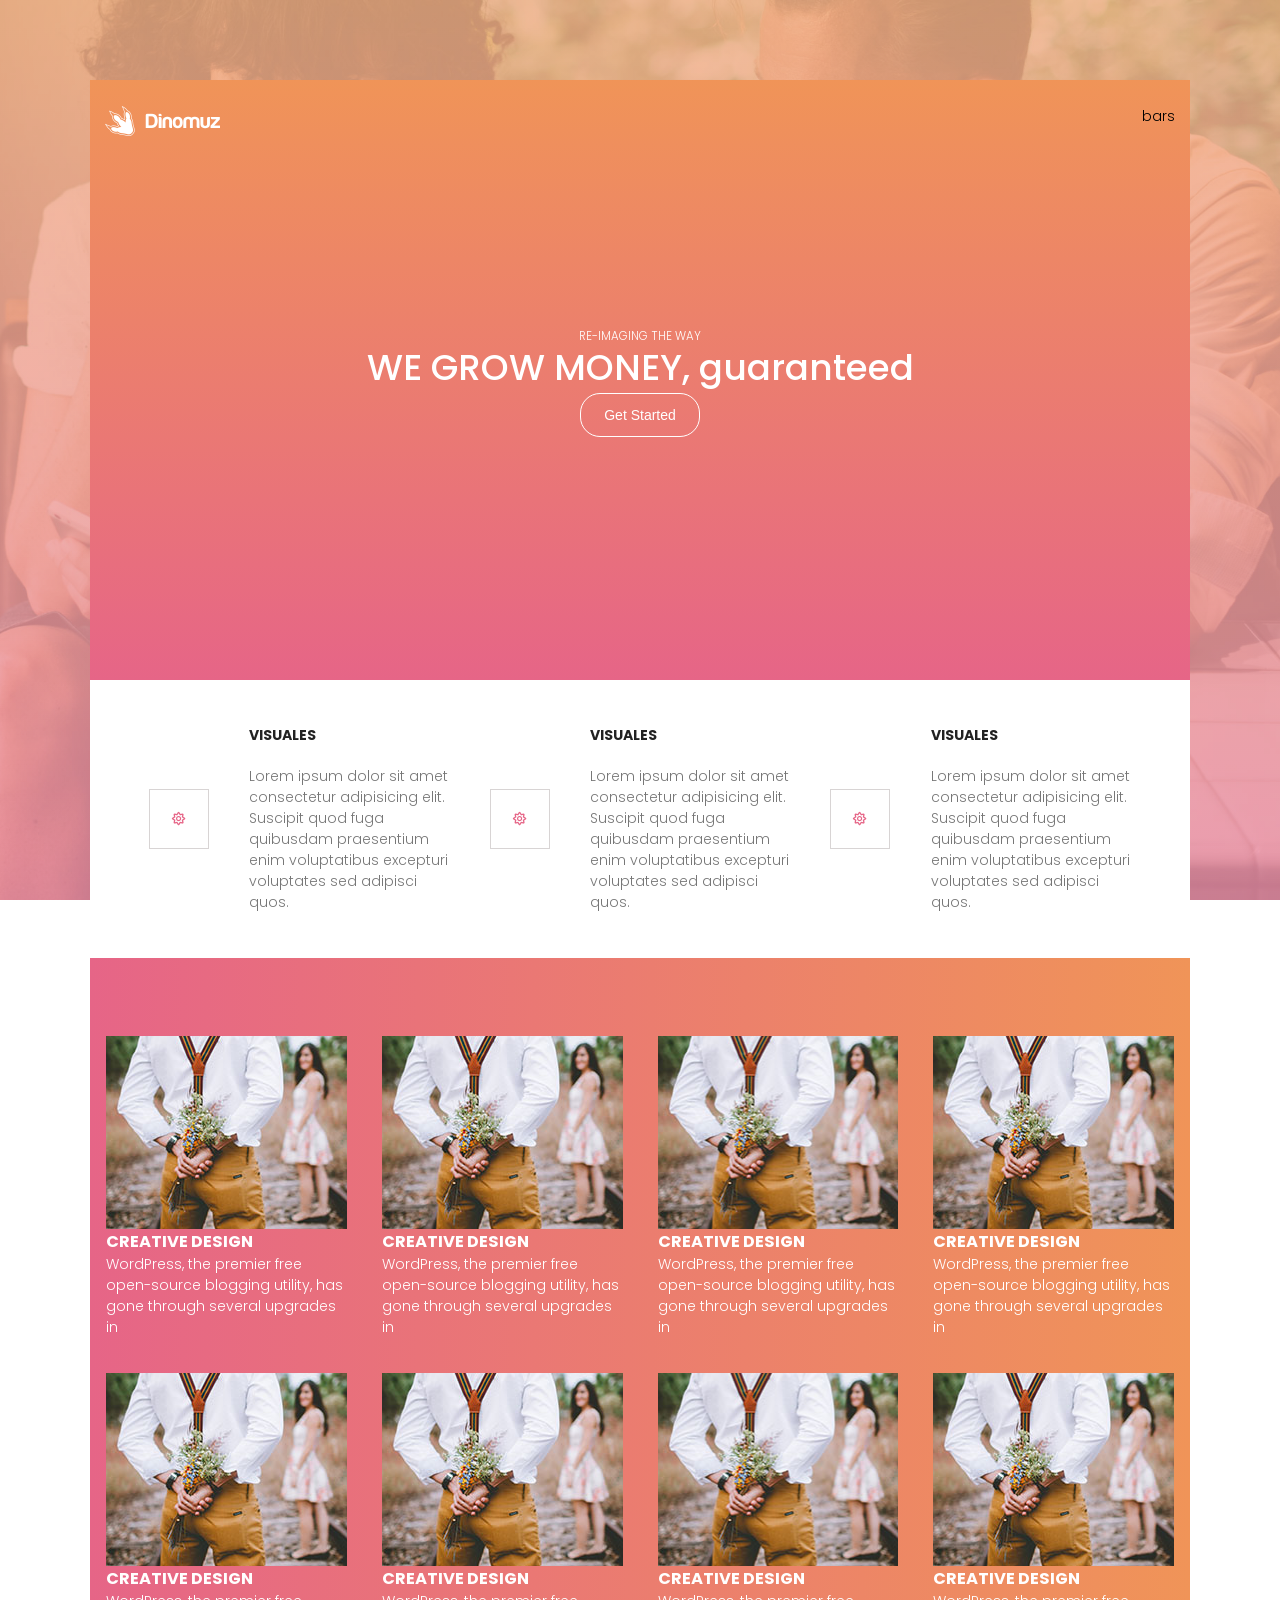
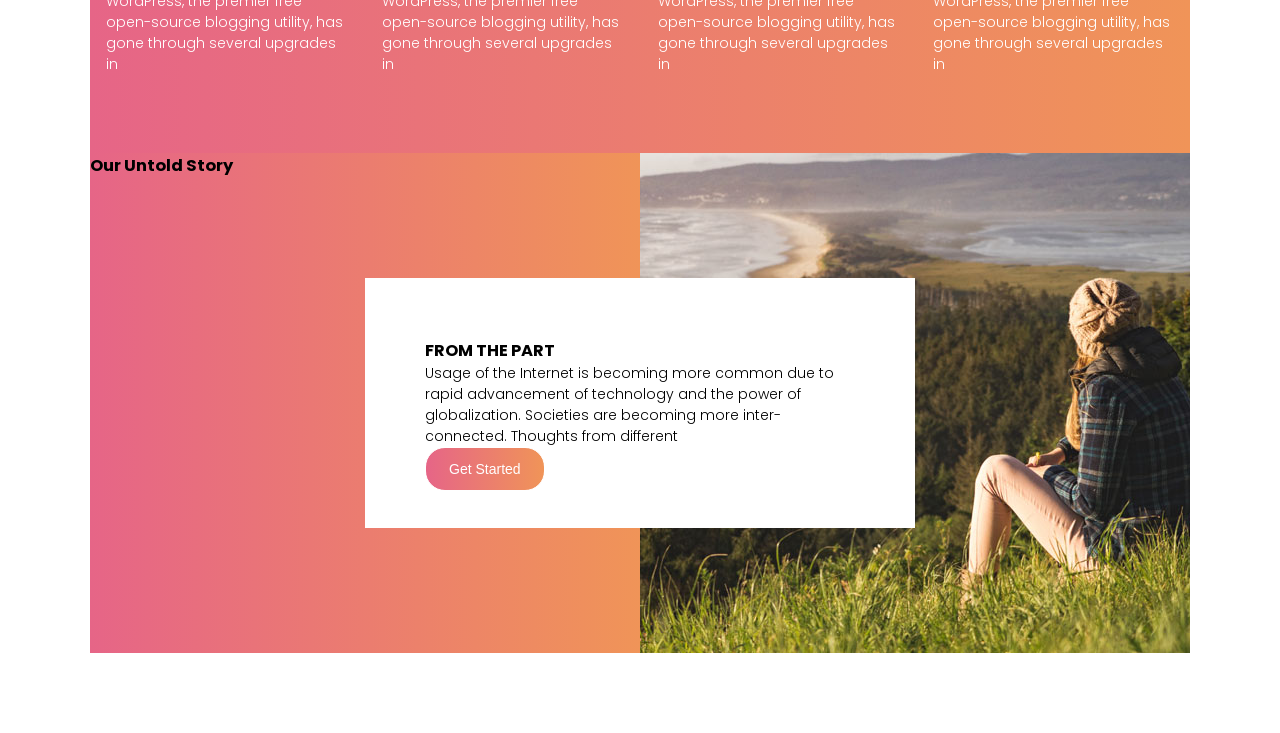
<file: antesDePrimerParcial/codigoJournalJS/index.html>
<!DOCTYPE html>
<html lang="en">

<head>
    <meta charset="UTF-8">
    <meta name="viewport" content="width=device-width, initial-scale=1.0">
    <meta http-equiv="X-UA-Compatible" content="ie=edge">
    <link rel="stylesheet" href="styel.css" type="text/css">
    <script src="script.js"></script>
    <link href="https://fonts.googleapis.com/css?family=Poppins:300,400,500" rel="stylesheet">
    <link rel="stylesheet" href="https://use.fontawesome.com/releases/v5.3.1/css/all.css" integrity="sha384-mzrmE5qonljUremFsqc01SB46JvROS7bZs3IO2EmfFsd15uHvIt+Y8vEf7N7fWAU"
        crossorigin="anonymous">
    <title>Document</title>
</head>

<body>
    <div class="wrapper">
        <header>
            <div class="container height100">
                <div class="row justify-content-bw header-top">
                    <img src="img/logo.png" alt="#">

                    <span>bars</span>
                </div>
                <div class="text-center white column justify-center height100 header-content">
                    <h5 class="weigth-100">RE-IMAGING THE WAY</h5>
                    <h2>WE GROW MONEY, guaranteed</h2>
                    <div>
                        <button class="button">Get Started</button>
                    </div>
                </div>
            </div>
        </header>
        <main>
            <section class="section-1">
                <div class="container">
                    <div class="grid rows-3">
                        <div class="grid rows1-2">
                            <div class="icon text-center column justify-center"><i class="far fa-sun"></i></div>
                            <div>
                                <h4>VISUALES</h4>

                                <p>Lorem ipsum dolor sit amet consectetur adipisicing elit. Suscipit quod fuga
                                    quibusdam
                                    praesentium enim voluptatibus excepturi voluptates sed adipisci quos.</p>
                            </div>

                        </div>

                        <div class="grid rows1-2">
                            <div class="icon text-center column justify-center"><i class="far fa-sun"></i></div>
                            <div>
                                <h4>VISUALES</h4>

                                <p>Lorem ipsum dolor sit amet consectetur adipisicing elit. Suscipit quod fuga
                                    quibusdam
                                    praesentium enim voluptatibus excepturi voluptates sed adipisci quos.</p>
                            </div>

                        </div>

                        <div class="grid rows1-2">
                            <div class="icon text-center column justify-center"><i class="far fa-sun"></i></div>
                            <div>
                                <h4>VISUALES</h4>

                                <p>Lorem ipsum dolor sit amet consectetur adipisicing elit. Suscipit quod fuga
                                    quibusdam
                                    praesentium enim voluptatibus excepturi voluptates sed adipisci quos.</p>
                            </div>

                        </div>
                    </div>
                </div>
            </section>

            <section class="section-2 gradient-bg">
                <div class="container">
                    <div class="grid rows-4 colums-2 grid-gap">
                        <div class="column justify-center">
                            <div>
                                <div class="img flex1 ">
                                    <div class="column justify-center smooth-transition">
                                        <button class="button gradient-bg">Get Started</button>
                                    </div>
                                </div>
                            </div>

                            <div class="white">
                                <h3>CREATIVE DESIGN</h3>
                                <p>WordPress, the premier free open-source blogging utility, has gone through several
                                    upgrades in</p>
                            </div>
                        </div>

                        <div class="column justify-center">
                            <div>
                                <div class="img flex1">
                                    <div class="column justify-center">
                                        <button class="button gradient-bg">Get Started</button>
                                    </div>
                                </div>
                            </div>

                            <div class="white">
                                <h3>CREATIVE DESIGN</h3>
                                <p>WordPress, the premier free open-source blogging utility, has gone through several
                                    upgrades in</p>
                            </div>
                        </div>

                        <div class="column justify-center">
                            <div>
                                <div class="img flex1">
                                    <div class="column justify-center">
                                        <button class="button gradient-bg">Get Started</button>
                                    </div>
                                </div>
                            </div>

                            <div class="white">
                                <h3>CREATIVE DESIGN</h3>
                                <p>WordPress, the premier free open-source blogging utility, has gone through several
                                    upgrades in</p>
                            </div>
                        </div>

                        <div class="column justify-center">
                            <div>
                                <div class="img flex1">
                                    <div class="column justify-center">
                                        <button class="button gradient-bg">Get Started</button>
                                    </div>
                                </div>
                            </div>

                            <div class="white">
                                <h3>CREATIVE DESIGN</h3>
                                <p>WordPress, the premier free open-source blogging utility, has gone through several
                                    upgrades in</p>
                            </div>
                        </div>

                        <div class="column justify-center">
                            <div>
                                <div class="img flex1">
                                    <div class="column justify-center">
                                        <button class="button gradient-bg">Get Started</button>
                                    </div>
                                </div>
                            </div>

                            <div class="white">
                                <h3>CREATIVE DESIGN</h3>
                                <p>WordPress, the premier free open-source blogging utility, has gone through several
                                    upgrades in</p>
                            </div>
                        </div>

                        <div class="column justify-center">
                            <div>
                                <div class="img flex1">
                                    <div class="column justify-center">
                                        <button class="button gradient-bg">Get Started</button>
                                    </div>
                                </div>
                            </div>

                            <div class="white">
                                <h3>CREATIVE DESIGN</h3>
                                <p>WordPress, the premier free open-source blogging utility, has gone through several
                                    upgrades in</p>
                            </div>
                        </div>

                        <div class="column justify-center">
                            <div>
                                <div class="img flex1">
                                    <div class="column justify-center">
                                        <button class="button gradient-bg">Get Started</button>
                                    </div>
                                </div>
                            </div>

                            <div class="white">
                                <h3>CREATIVE DESIGN</h3>
                                <p>WordPress, the premier free open-source blogging utility, has gone through several
                                    upgrades in</p>
                            </div>
                        </div>

                        <div class="column justify-center">
                            <div>
                                <div class="img flex1">
                                    <div class="column justify-center">
                                        <button class="button gradient-bg">Get Started</button>
                                    </div>
                                </div>
                            </div>

                            <div class="white">
                                <h3>CREATIVE DESIGN</h3>
                                <p>WordPress, the premier free open-source blogging utility, has gone through several
                                    upgrades in</p>
                            </div>
                        </div>
                    </div>
                </div>
            </section>

            <section class="section-3">
                <div class="width100 height100">
                    <div class="row width100 height100">
                        <div class="flex50 gradient-bg">
                            <h3>Our Untold Story</h3>
                        </div>

                        <div id="story-bg" class="flex50">

                        </div>

                        <div class="p-absolute bg-white column justify-content-bw">
                            <div>
                                <h3>FROM THE PART</h3>

                                <p>Usage of the Internet is becoming more common due to rapid advancement of technology
                                    and the power of globalization. Societies are becoming more inter-connected.
                                    Thoughts from different</p>

                                <button class="button gradient-bg">Get Started</button>
                            </div>
                        </div>
                    </div>
                </div>
            </section>
        </main>
    </div>
</body>

</html>
</file>
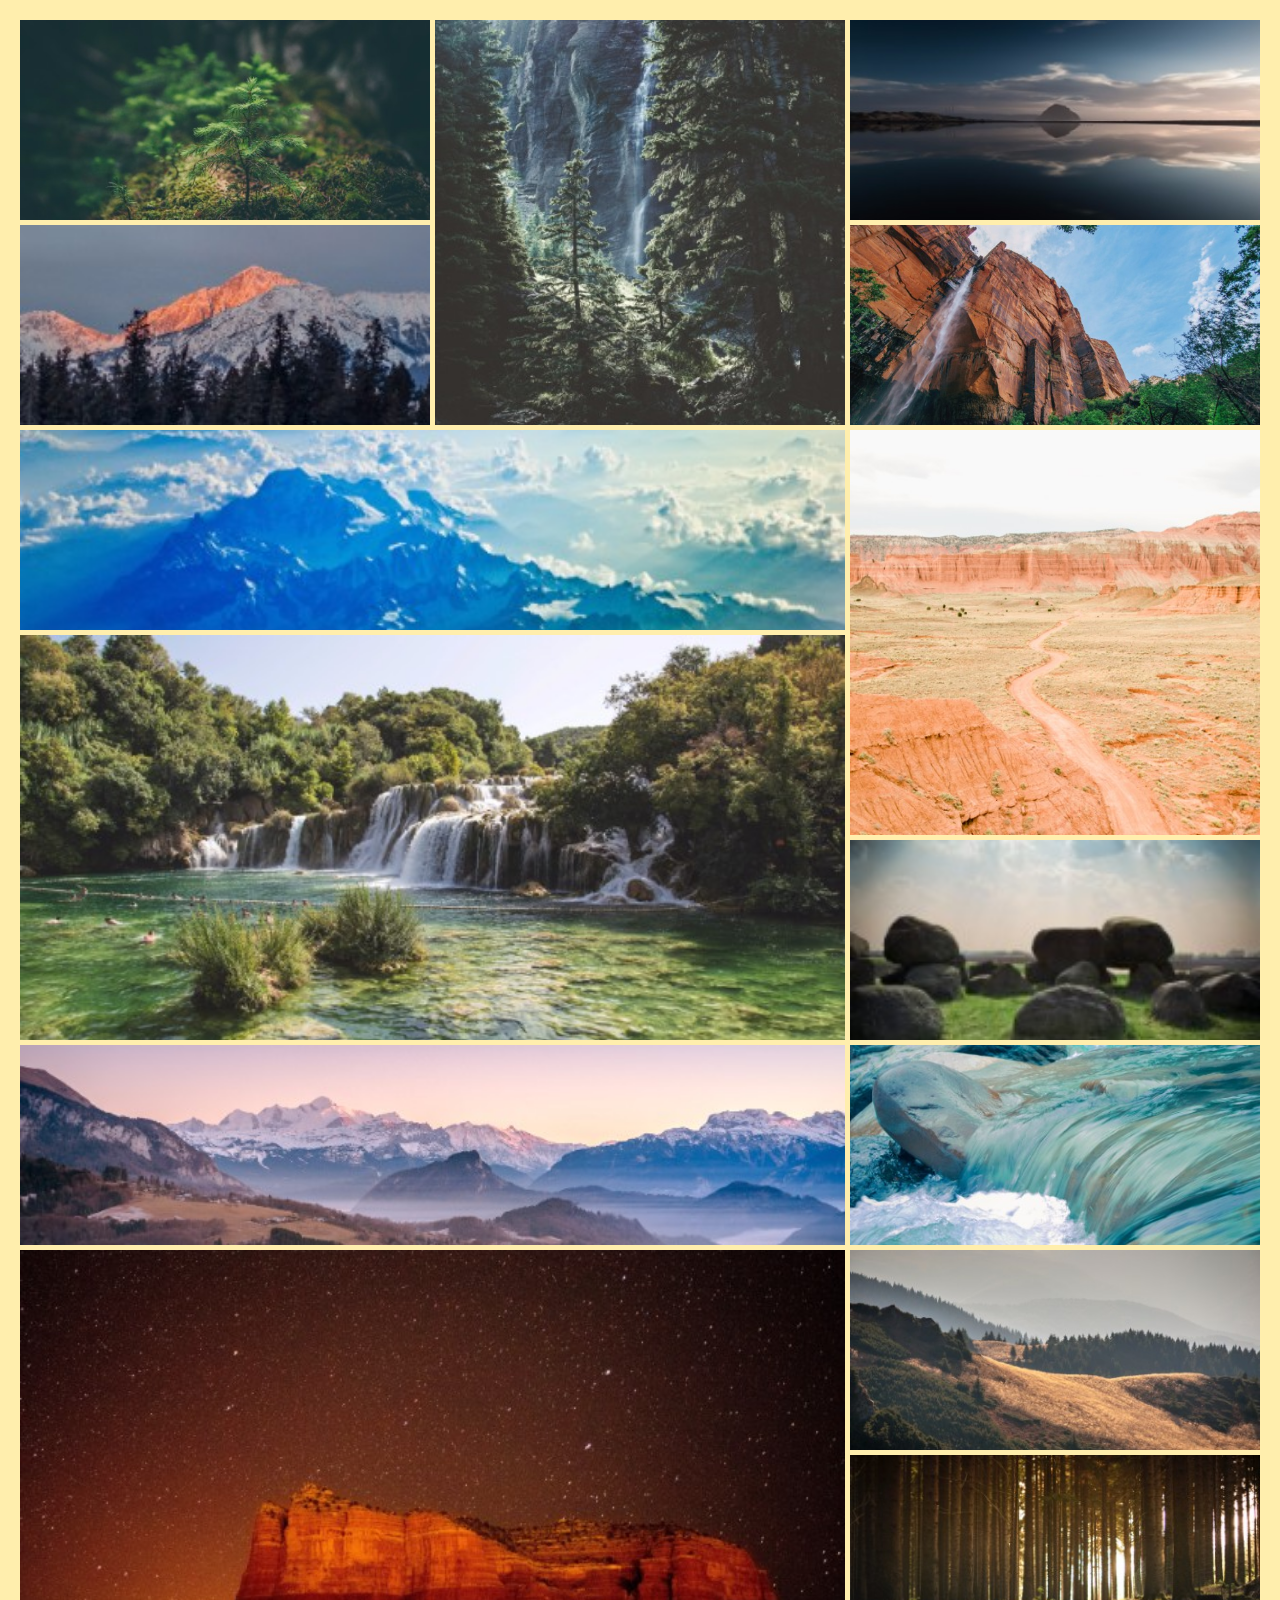
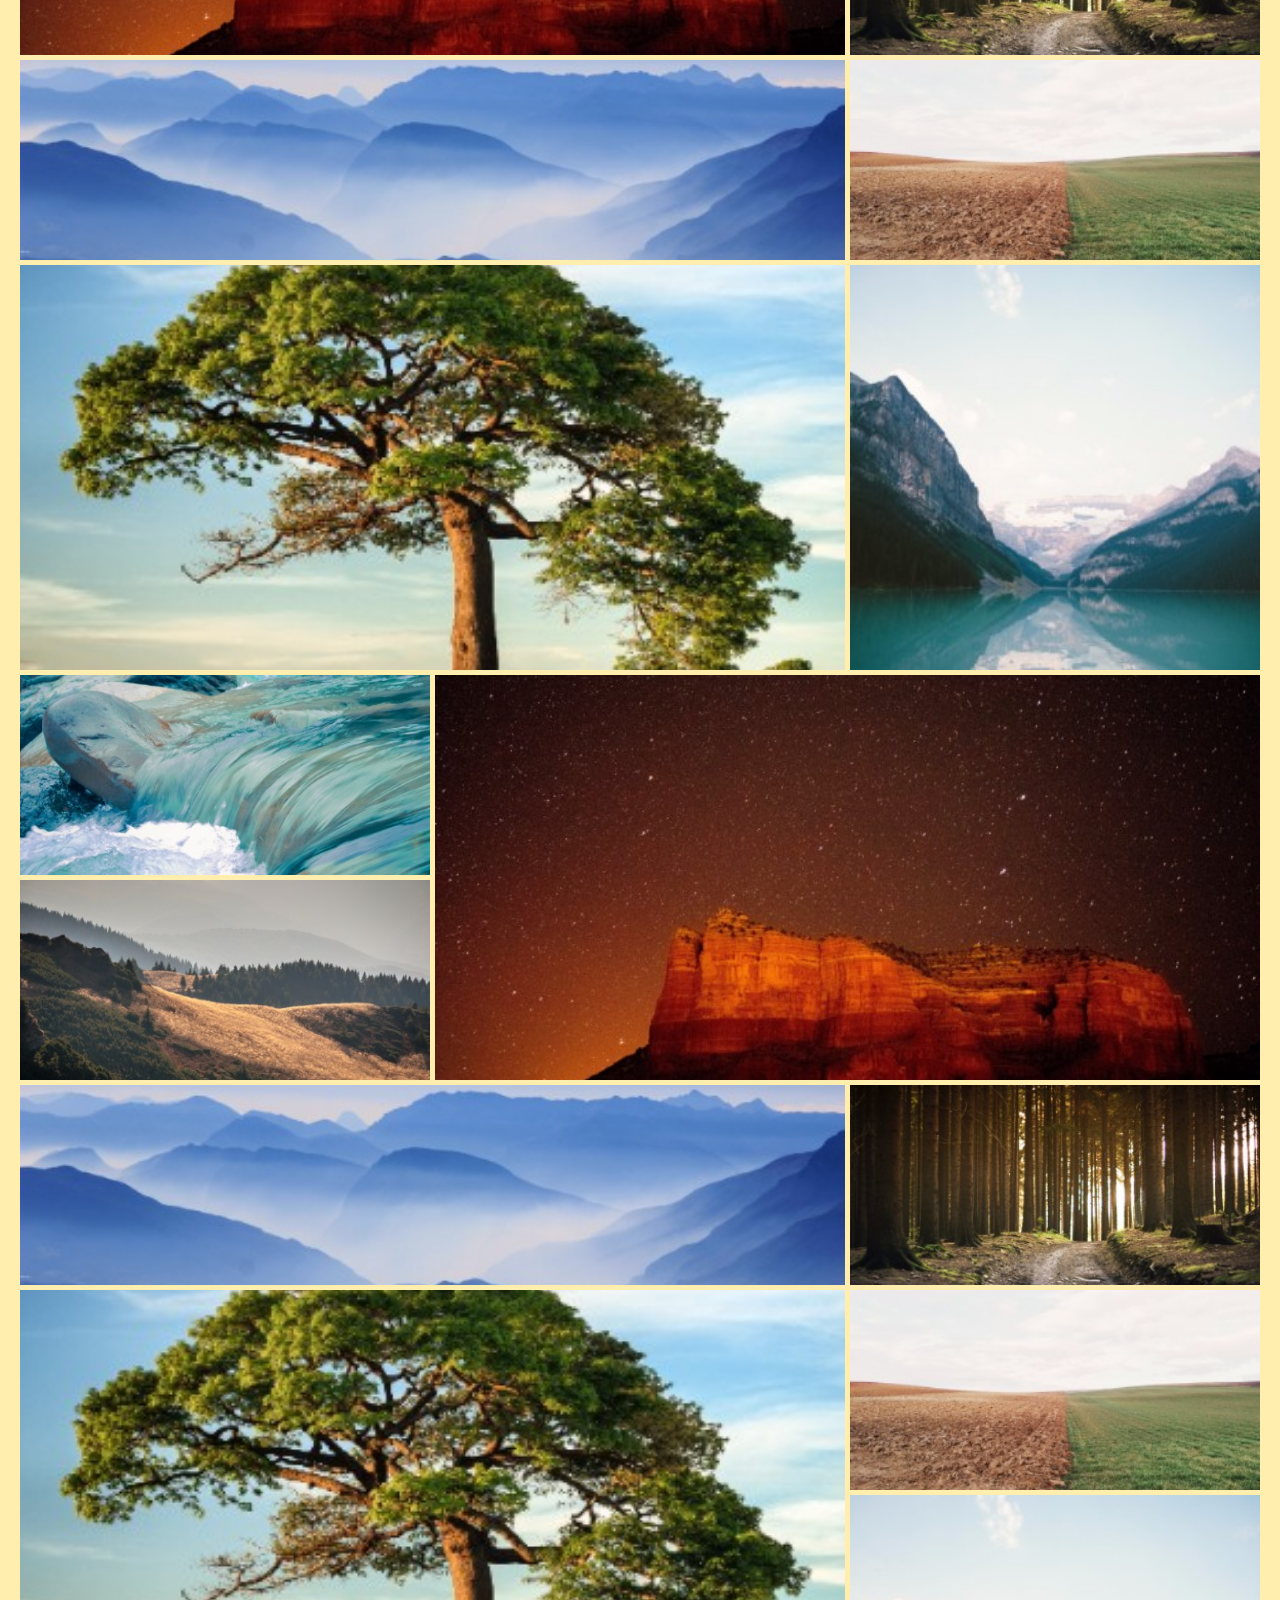
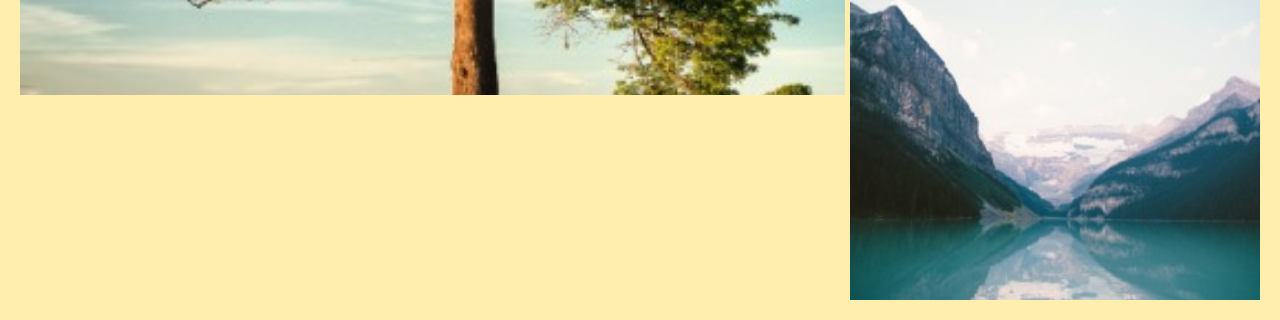
<file: antesDePrimerParcial/example 13/index.html>
<html>
    <head><link rel="stylesheet" href="normalize.css">
        <link rel="stylesheet" href="index.css">
        <link rel="stylesheet" href="basic.css">
    </head>
    <body>
        <div class="container">
            <div><img src="img/normal1.jpg"/></div>
            <div class="vertical"><img src="img/vertical1.jpg"/></div>
            <div class="horizontal"><img src="img/horizontal1.jpg"/></div>
            <div><img src="img/normal2.jpg"/></div>
            <div><img src="img/normal3.jpg"/></div>
            <div class="big"><img src="img/big1.jpg"/></div>
            <div><img src="img/normal4.jpg"/></div>
            <div class="vertical"><img src="img/vertical2.jpg"/></div>
            <div><img src="img/normal5.jpg"/></div>
            <div class="horizontal"><img src="img/horizontal2.jpg"/></div>
            <div><img src="img/normal6.jpg"/></div>
            <div class="big"><img src="img/big2.jpg"/></div>
            <div><img src="img/normal7.jpg"/></div>
            <div class="horizontal"><img src="img/horizontal3.jpg"/></div>
            <div><img src="img/normal8.jpg"/></div>
            <div class="big"><img src="img/big3.jpg"/></div>
            <div><img src="img/normal9.jpg"/></div>
            <div class="vertical"><img src="img/vertical3.jpg"/></div>


            <div><img src="img/normal6.jpg"/></div>
            <div class="big"><img src="img/big2.jpg"/></div>
            <div><img src="img/normal7.jpg"/></div>
            <div class="horizontal"><img src="img/horizontal3.jpg"/></div>
            <div><img src="img/normal8.jpg"/></div>
            <div class="big"><img src="img/big3.jpg"/></div>
            <div><img src="img/normal9.jpg"/></div>
            <div class="vertical"><img src="img/vertical3.jpg"/></div>
        </div>
    </body>
</html>
</file>
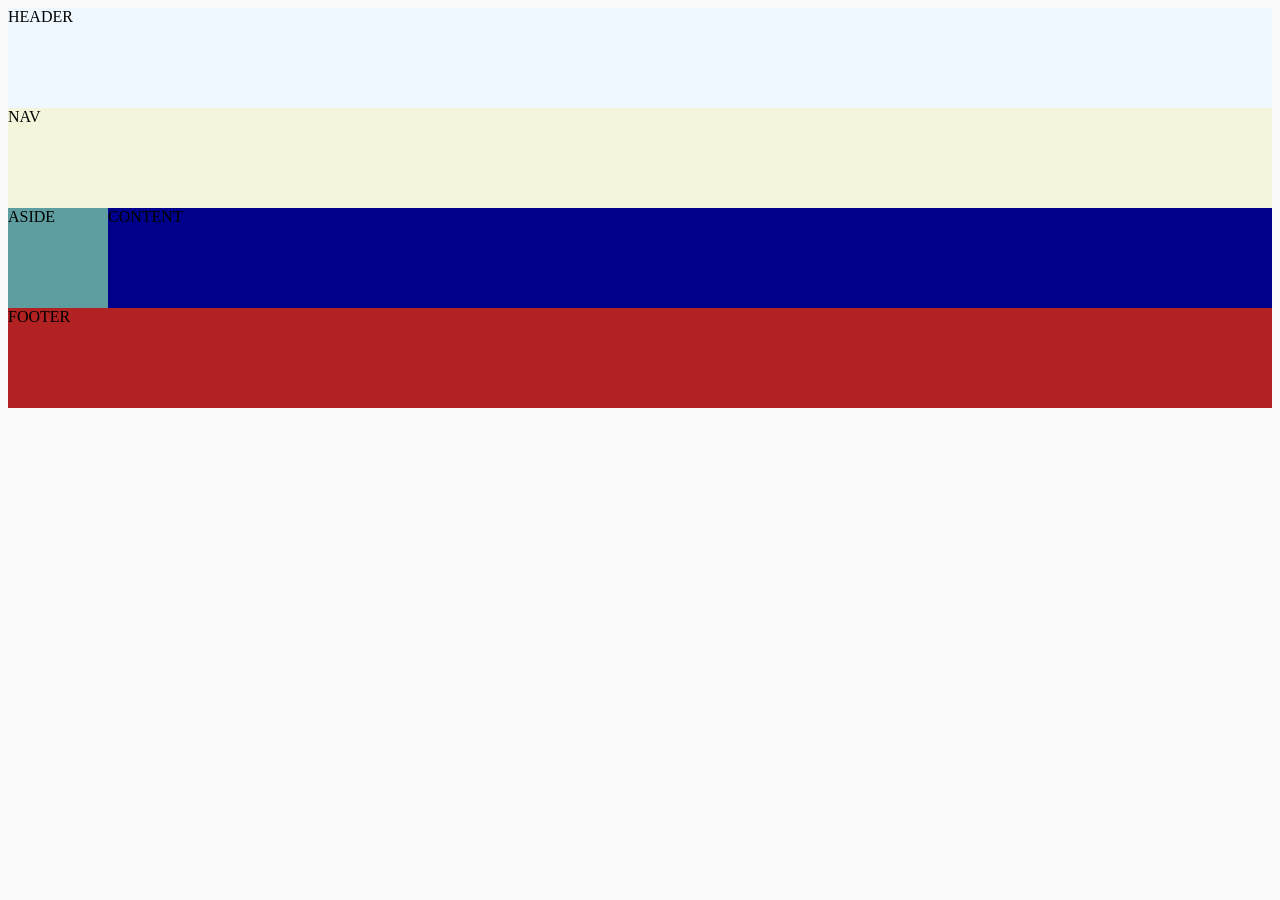
<file: antesDePrimerParcial/example 14/index.html>
<!DOCTYPE html>
<html lang="en">
<head>
    <meta charset="UTF-8">
    <meta name="viewport" content="width=device-width, initial-scale=1.0">
    <meta http-equiv="X-UA-Compatible" content="ie=edge">
    <link rel="stylesheet" href="style.css" type="text/css">
    <title>Document</title>
</head>
<body>
    <div class="container">
        <header class="header">
            HEADER
        </header>
        <nav class="nav">
            NAV
        </nav>
        <aside class="aside">
            ASIDE
        </aside>
        <main class="content">
            CONTENT
        </main>
        <footer class="footer">
            FOOTER
        </footer>
    </div>
</body>
</html>
</file>
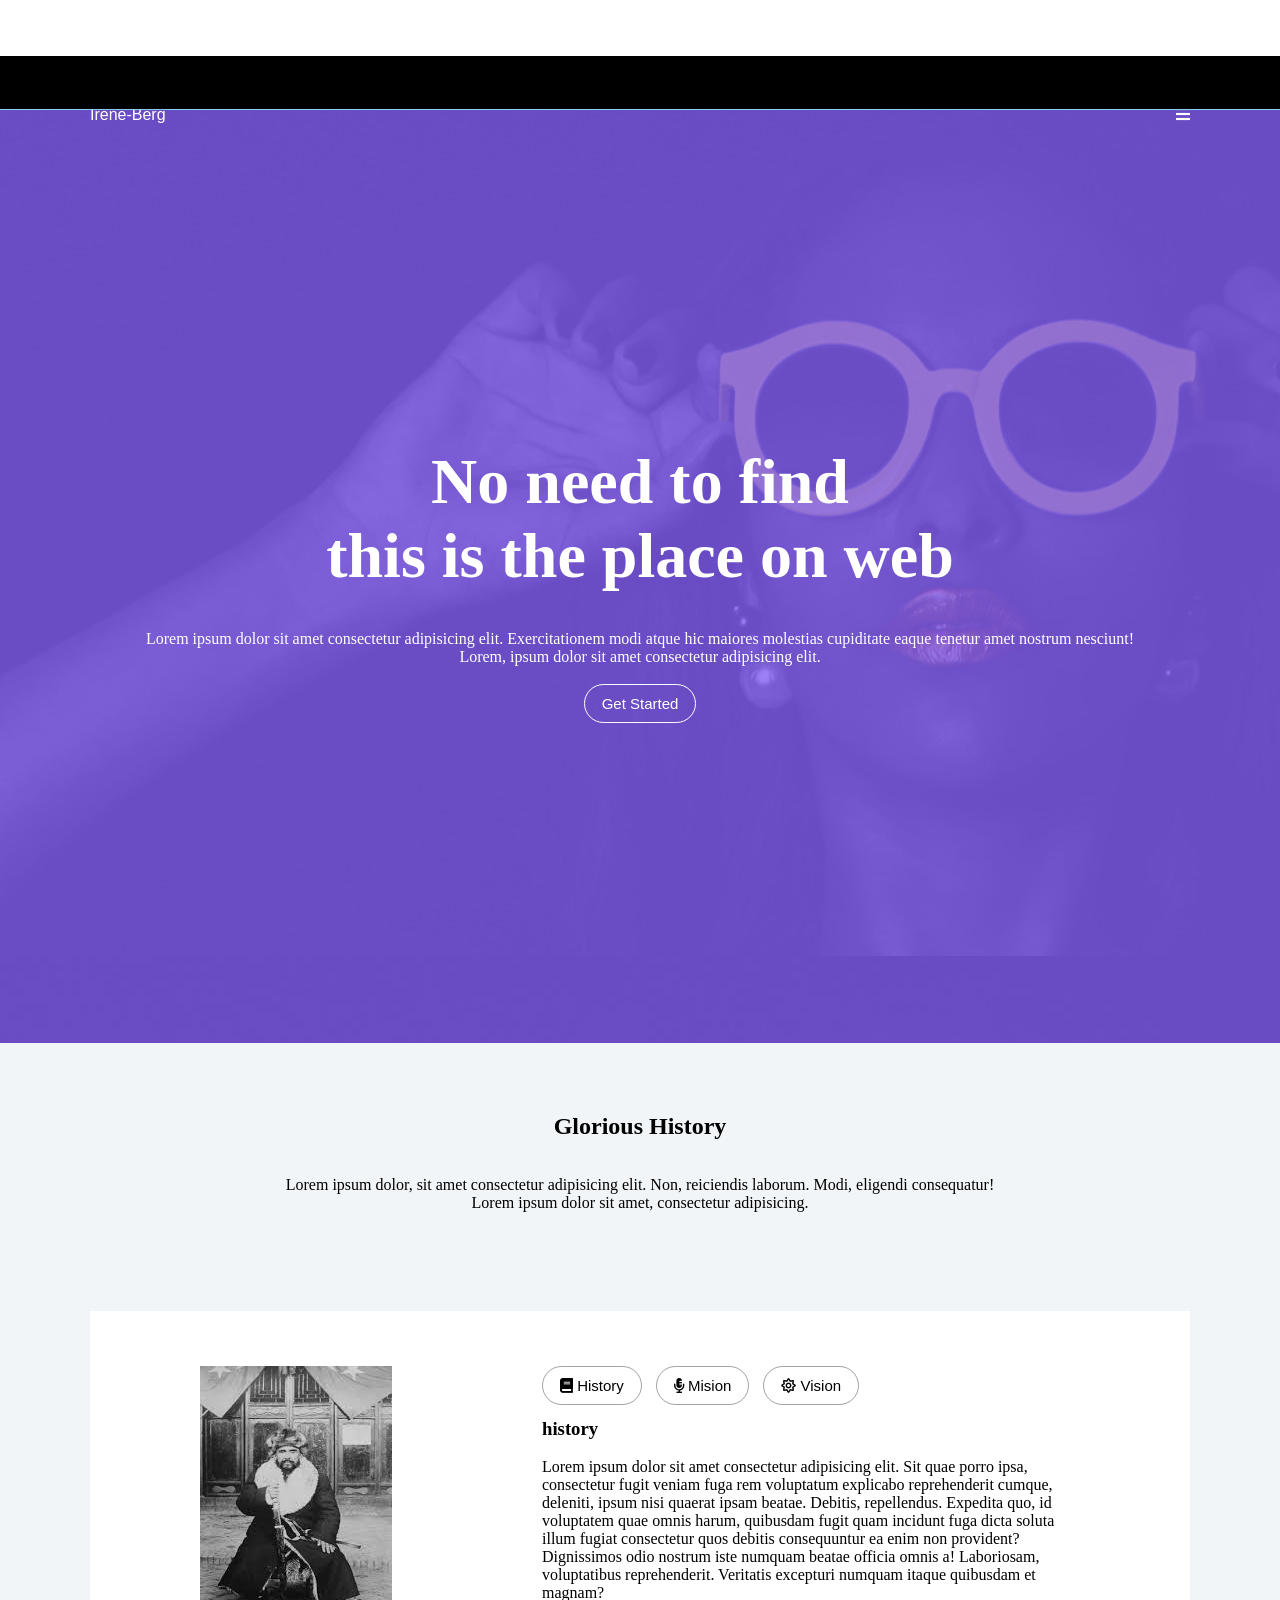
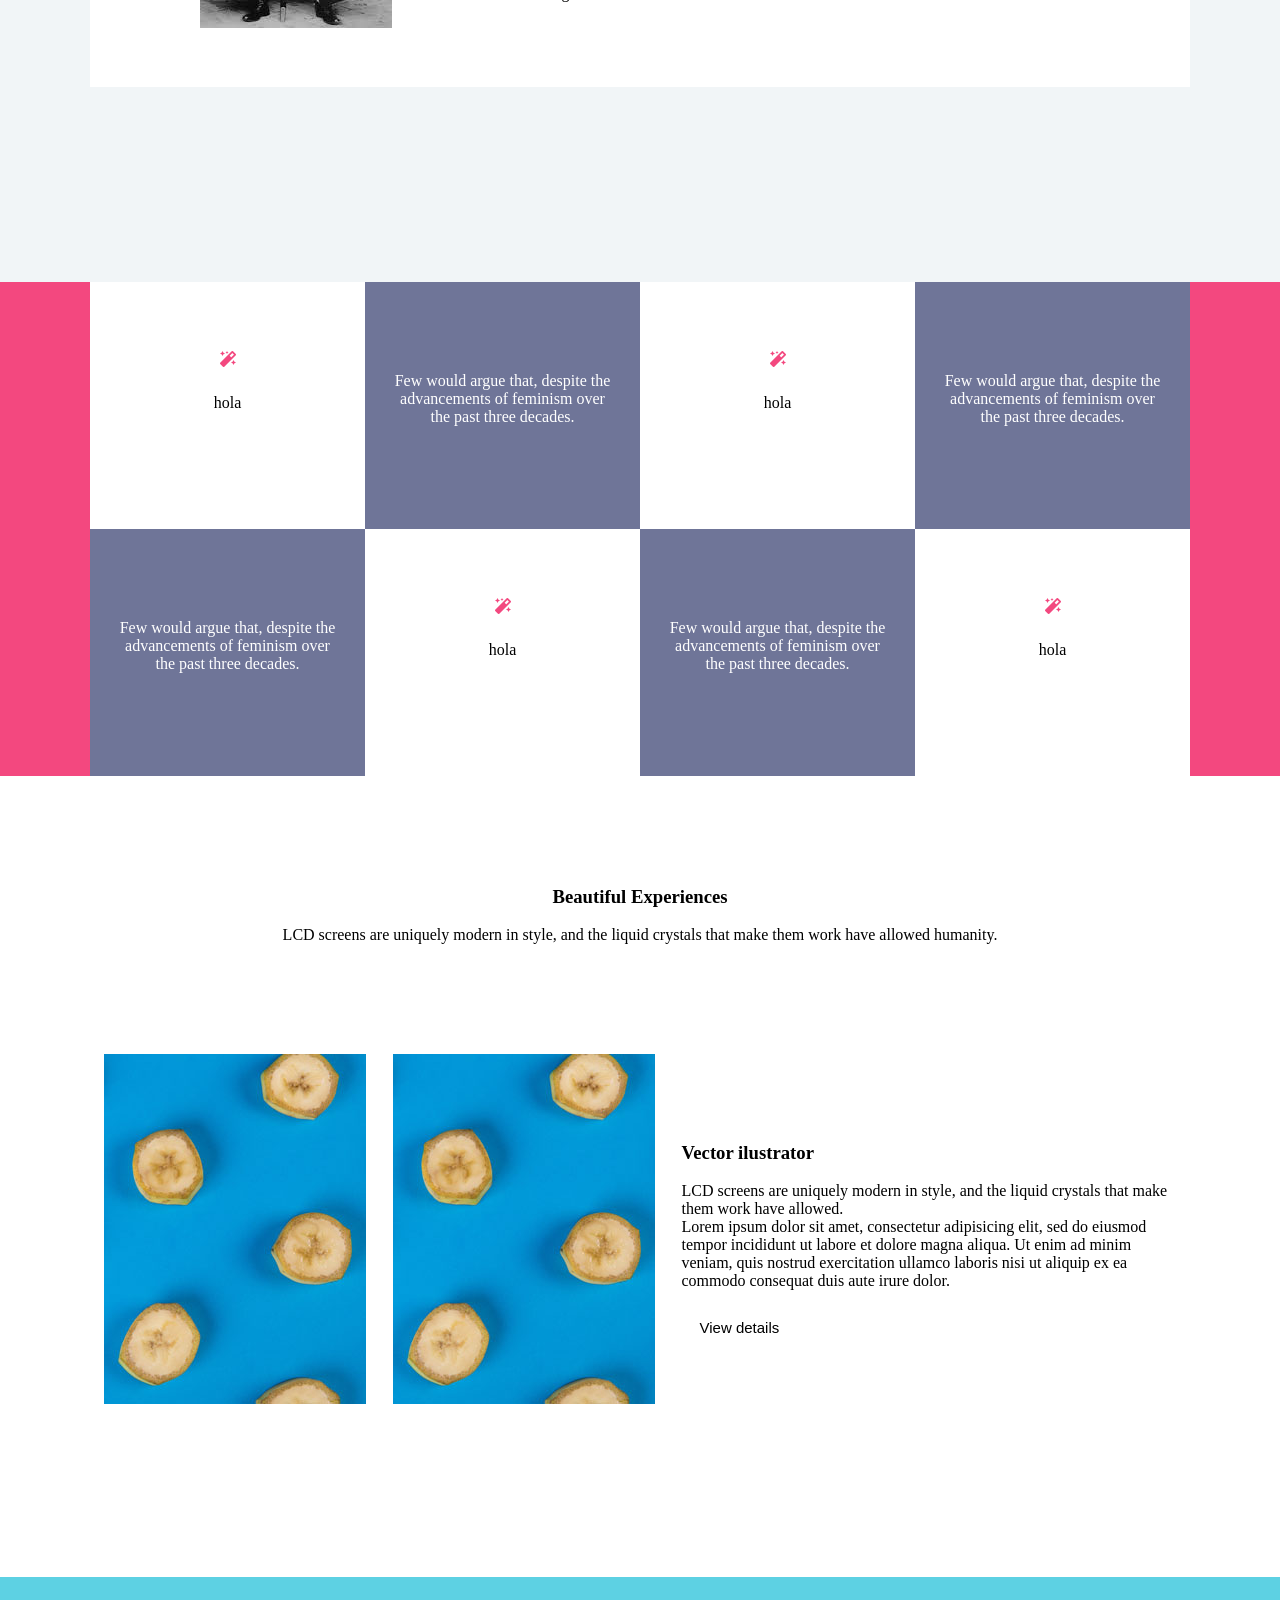
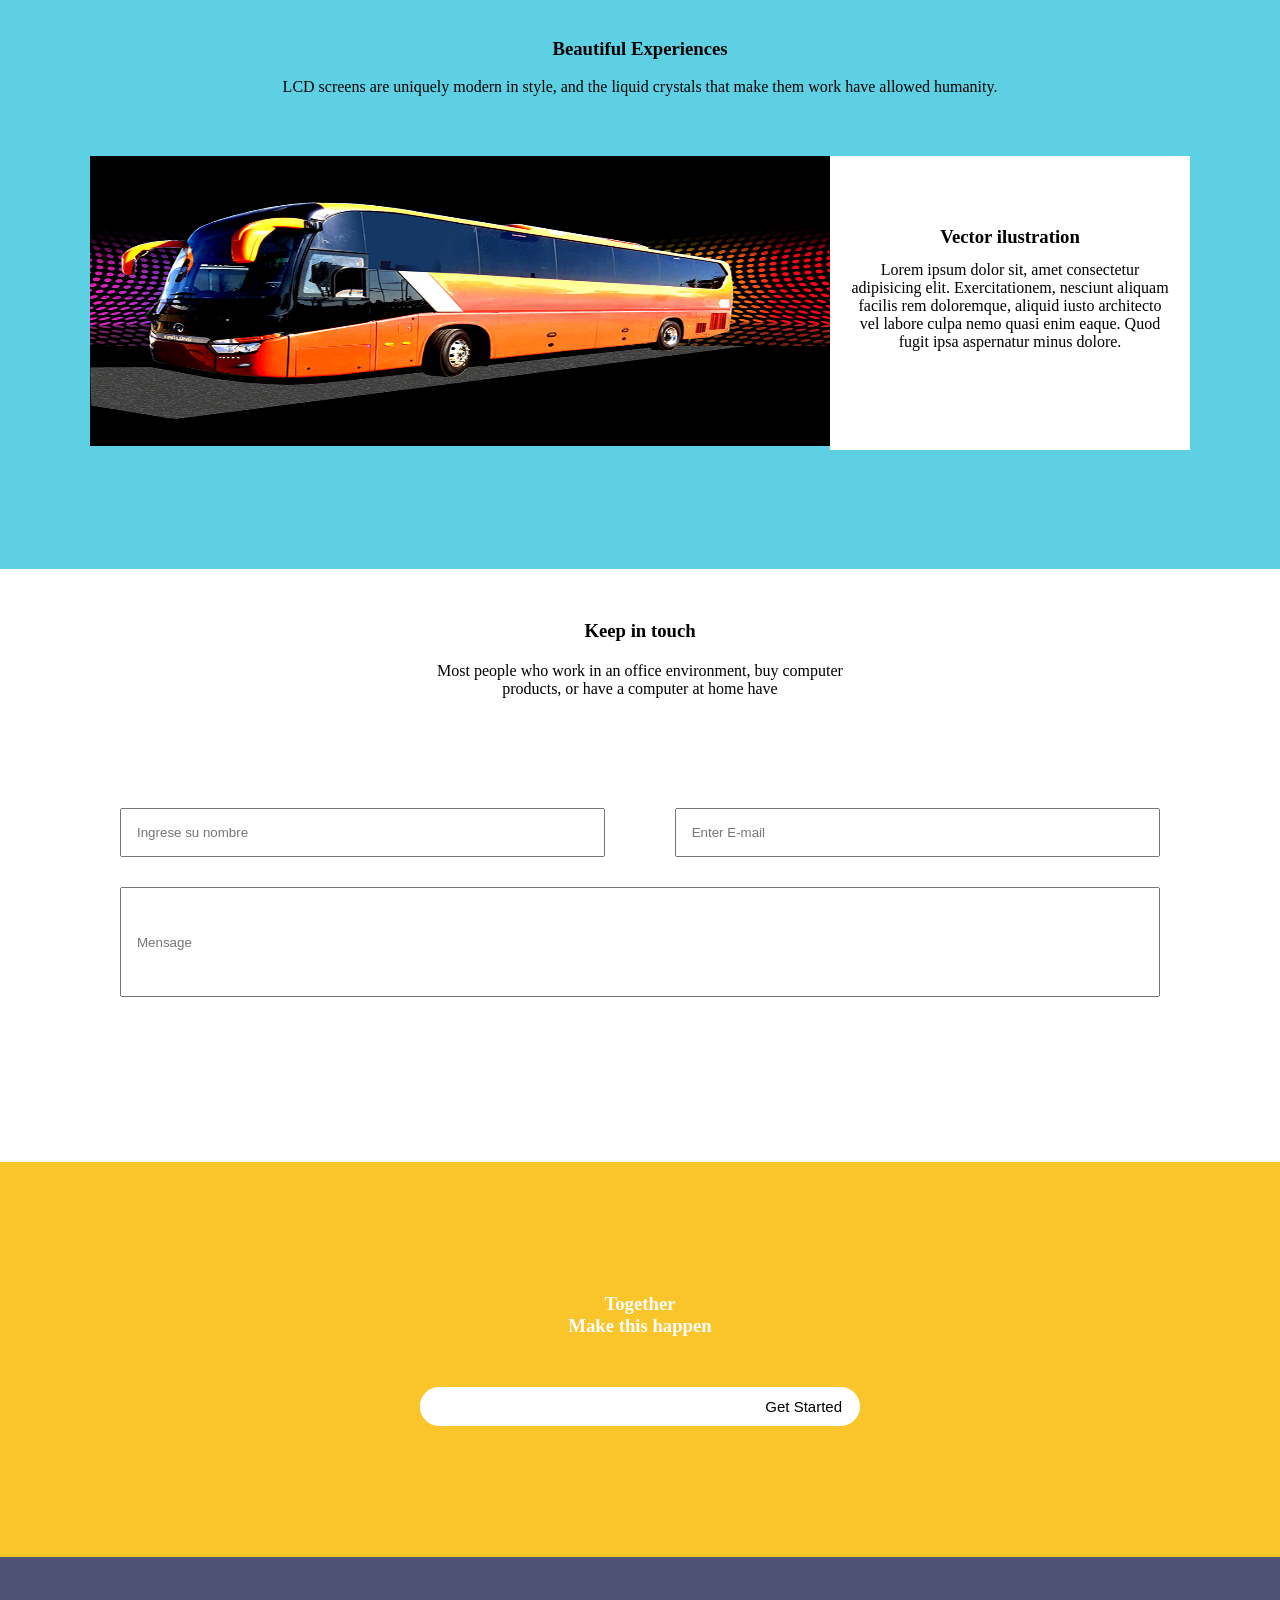
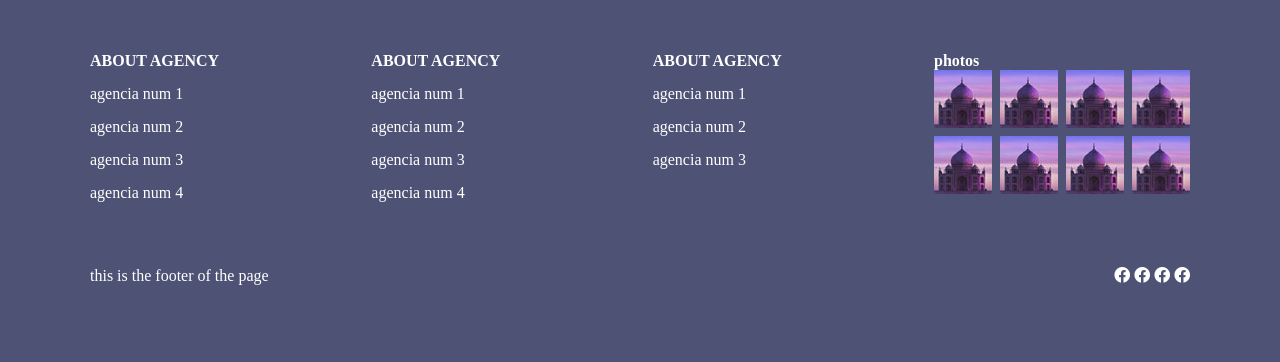
<file: antesDePrimerParcial/practica-2/index.html>
<!DOCTYPE html>
<html lang="en">

<head>
    <meta charset="UTF-8">
    <meta name="viewport" content="width=device-width, initial-scale=1.0">
    <meta http-equiv="X-UA-Compatible" content="ie=edge">
    <title>Document</title>
    <link rel="stylesheet" href="style.css" type="text/css">
    <link rel="stylesheet" href="https://use.fontawesome.com/releases/v5.3.1/css/all.css" integrity="sha384-mzrmE5qonljUremFsqc01SB46JvROS7bZs3IO2EmfFsd15uHvIt+Y8vEf7N7fWAU"
        crossorigin="anonymous">
</head>

<body>
    <nav class="top-nav">

    </nav>
    <header>
        <div class="bg-purple">
            <div class="container">
                <div class="header-2nd container">

                    <div class="title-header">
                        <p class="white">Irene-Berg</p>
                    </div>
                    <div class="icon-header">
                        <i class="fas fa-bars white"></i>
                    </div>
                </div>

                <div class="header-text flex-centrar-vertical">
                    <div class="container">
                        <h1>
                            <div>
                                <h1>
                                    <p class="white">No need to find</p>
                                    <p class="white">this is the place on web</p>
                                </h1>
                                <br>
                            </div>
                        </h1>
                        <div>
                            <div>
                                <p class="white">Lorem ipsum dolor sit amet consectetur adipisicing elit.
                                    Exercitationem modi
                                    atque hic
                                    maiores molestias cupiditate eaque tenetur amet nostrum nesciunt!
                                </p>
                                <p class="white">Lorem, ipsum dolor sit amet consectetur adipisicing elit.</p>
                                <br>
                                <button class="white button">Get Started</button>
                            </div>

                        </div>
                    </div>
                </div>
            </div>
    </header>

    <section class="history">
        <div class="container">
            <div>
                <h2>Glorious History</h2>
                <br>
                <br>
                <p>Lorem ipsum dolor, sit amet consectetur adipisicing elit. Non, reiciendis laborum. Modi, eligendi
                    consequatur!</p>
                <p>Lorem ipsum dolor sit amet, consectetur adipisicing.</p>
            </div>

            <div class="flex-container">
                <div>
                    <img src="img/images.jpeg" alt="">
                </div>
                <div class="history-text">
                    <div>
                        <button class="button"> <i class="fas fa-book"> </i> History
                        </button>
                        <button class="button"> <i class="fas fa-microphone-alt"></i> Mision</button>
                        <button class="button"> <i class="far fa-sun"></i> Vision</button>
                    </div>

                    <div>
                        <h3>history</h3>
                        <br>
                        <p>Lorem ipsum dolor sit amet consectetur adipisicing elit. Sit quae porro ipsa, consectetur
                            fugit veniam fuga rem voluptatum explicabo reprehenderit cumque, deleniti, ipsum nisi
                            quaerat ipsam beatae. Debitis, repellendus. Expedita quo, id voluptatem quae omnis harum,
                            quibusdam fugit quam incidunt fuga dicta soluta illum fugiat consectetur quos debitis
                            consequuntur ea enim non provident? Dignissimos odio nostrum iste numquam beatae officia
                            omnis a! Laboriosam, voluptatibus reprehenderit. Veritatis excepturi numquam itaque
                            quibusdam et magnam?</p>
                    </div>
                </div>
            </div>
        </div>

    </section>

    <section class="section-2">
        <div class="container">
            <div class="h-pink">
                <i class="fas fa-magic"></i>
                <p>hola</p>
            </div>
            <div class="bg-gray">
                <div>
                    <p>Few would argue that, despite the advancements of feminism over the past three decades.</p>
                </div>
            </div>
            <div class="h-pink">
                <i class="fas fa-magic"></i>
                <p>hola</p>
            </div>
            <div class="bg-gray">
                <p>Few would argue that, despite the advancements of feminism over the past three decades.</p>
            </div>
            <div class="bg-gray">
                <p>Few would argue that, despite the advancements of feminism over the past three decades.</p>
            </div>
            <div class="h-pink">
                <i class="fas fa-magic"></i>
                <p>hola</p>
            </div>
            <div class="bg-gray">
                <p>Few would argue that, despite the advancements of feminism over the past three decades.</p>
            </div>
            <div class="h-pink">
                <i class="fas fa-magic"></i>
                <p>hola</p>
            </div>
        </div>



    </section>

    <section class="section-3">
        <div class="container">
            <div class="row">
                <h3>Beautiful Experiences</h3>
                <br>
                <p>LCD screens are uniquely modern in style, and the liquid crystals that make them work have allowed
                    humanity.</p>
            </div>

            <div class="d-flex">
                <div>
                    <img src="img/v2.jpg" alt="">
                </div>

                <div>
                    <img src="img/v2.jpg" alt="">
                </div>

                <div class="ilustrator">
                    <h3>Vector ilustrator</h3>
                    <br>
                    <p>LCD screens are uniquely modern in style, and the liquid crystals that make them work have
                        allowed.</p>
                    <p>Lorem ipsum dolor sit amet, consectetur adipisicing elit, sed do eiusmod tempor incididunt ut
                        labore et dolore magna aliqua. Ut enim ad minim veniam, quis nostrud exercitation ullamco
                        laboris nisi ut aliquip ex ea commodo consequat duis aute irure dolor.</p>
                    <br>
                    <button class="button"> View details</button>
                </div>

            </div>
        </div>
    </section>

    <section class="section-4">
        <div class="container">
            <div class="row">
                <h3>Beautiful Experiences</h3>
                <br>
                <p>LCD screens are uniquely modern in style, and the liquid crystals that make them work have allowed
                    humanity.</p>
            </div>

            <div class="d-flex">
                <div>
                    <img src="img/kinglongc12.jpg" width="740" height="290">
                </div>

                <div class="bg-white vector-content">
                    <h3>Vector ilustration</h3>

                    <p>Lorem ipsum dolor sit, amet consectetur adipisicing elit. Exercitationem, nesciunt aliquam
                        facilis rem doloremque, aliquid iusto architecto vel labore culpa nemo quasi enim eaque. Quod
                        fugit ipsa aspernatur minus dolore.</p>
                </div>
            </div>

    </section>

    <section class="section-5">
        <div class="container">
            <div class="form-tittle">
                <h3>Keep in touch</h3>
                <p>Most people who work in an office environment, buy computer </p>
                <p>products, or have a computer at home have</p>
            </div>

            <div class="form">
                <div>
                    <input placeholder="Ingrese su nombre" class="row-w-2" type="text" name="name" id="name">
                    <input placeholder="Enter E-mail" class="row-w-2" type="email" name="email" id="email">
                    <input placeholder="Mensage" class="row-w-10" type="text">
                </div>
            </div>
        </div>

    </section>

    <section class="section-6">
        <div class="container">
            <div>
                <h3>Together</h3>
                <h3>Make this happen</h3>

                <div class="getstarted">
                    <input type="text">
                    <button class="button">Get Started</button>
                </div>
            </div>
        </div>
    </section>

    <footer class="section-7">
        <div class="container">
            <div>
                <div>
                    <h4>ABOUT AGENCY</h4>
                    <p>agencia num 1</p>
                    <p>agencia num 2</p>
                    <p>agencia num 3</p>
                    <p>agencia num 4</p>
                </div>
                <div>
                    <h4>ABOUT AGENCY</h4>
                    <p>agencia num 1</p>
                    <p>agencia num 2</p>
                    <p>agencia num 3</p>
                    <p>agencia num 4</p>

                </div>
                <div>
                    <h4>ABOUT AGENCY</h4>
                    <p>agencia num 1</p>
                    <p>agencia num 2</p>
                    <p>agencia num 3</p>

                </div>

                <div class="lastgridfooter">
                    <h4>photos</h4>
                    <div class="photos">
                        <img src="img/i4.jpg" alt="">
                        <img src="img/i4.jpg" alt="">
                        <img src="img/i4.jpg" alt="">
                        <img src="img/i4.jpg" alt="">
                        <img src="img/i4.jpg" alt="">
                        <img src="img/i4.jpg" alt="">
                        <img src="img/i4.jpg" alt="">
                        <img src="img/i4.jpg" alt="">
                    </div>


                </div>


            </div>

            <div class="iconsfooter">
                <div>
                        <p>this is the footer of the page</p>
                </div>

                <div>
                    <i class="fab fa-facebook"></i>
                    <i class="fab fa-facebook"></i>
                    <i class="fab fa-facebook"></i>
                    <i class="fab fa-facebook"></i>
                </div>

            </div>
        </div>
        </section>
</body>

</html>
</file>
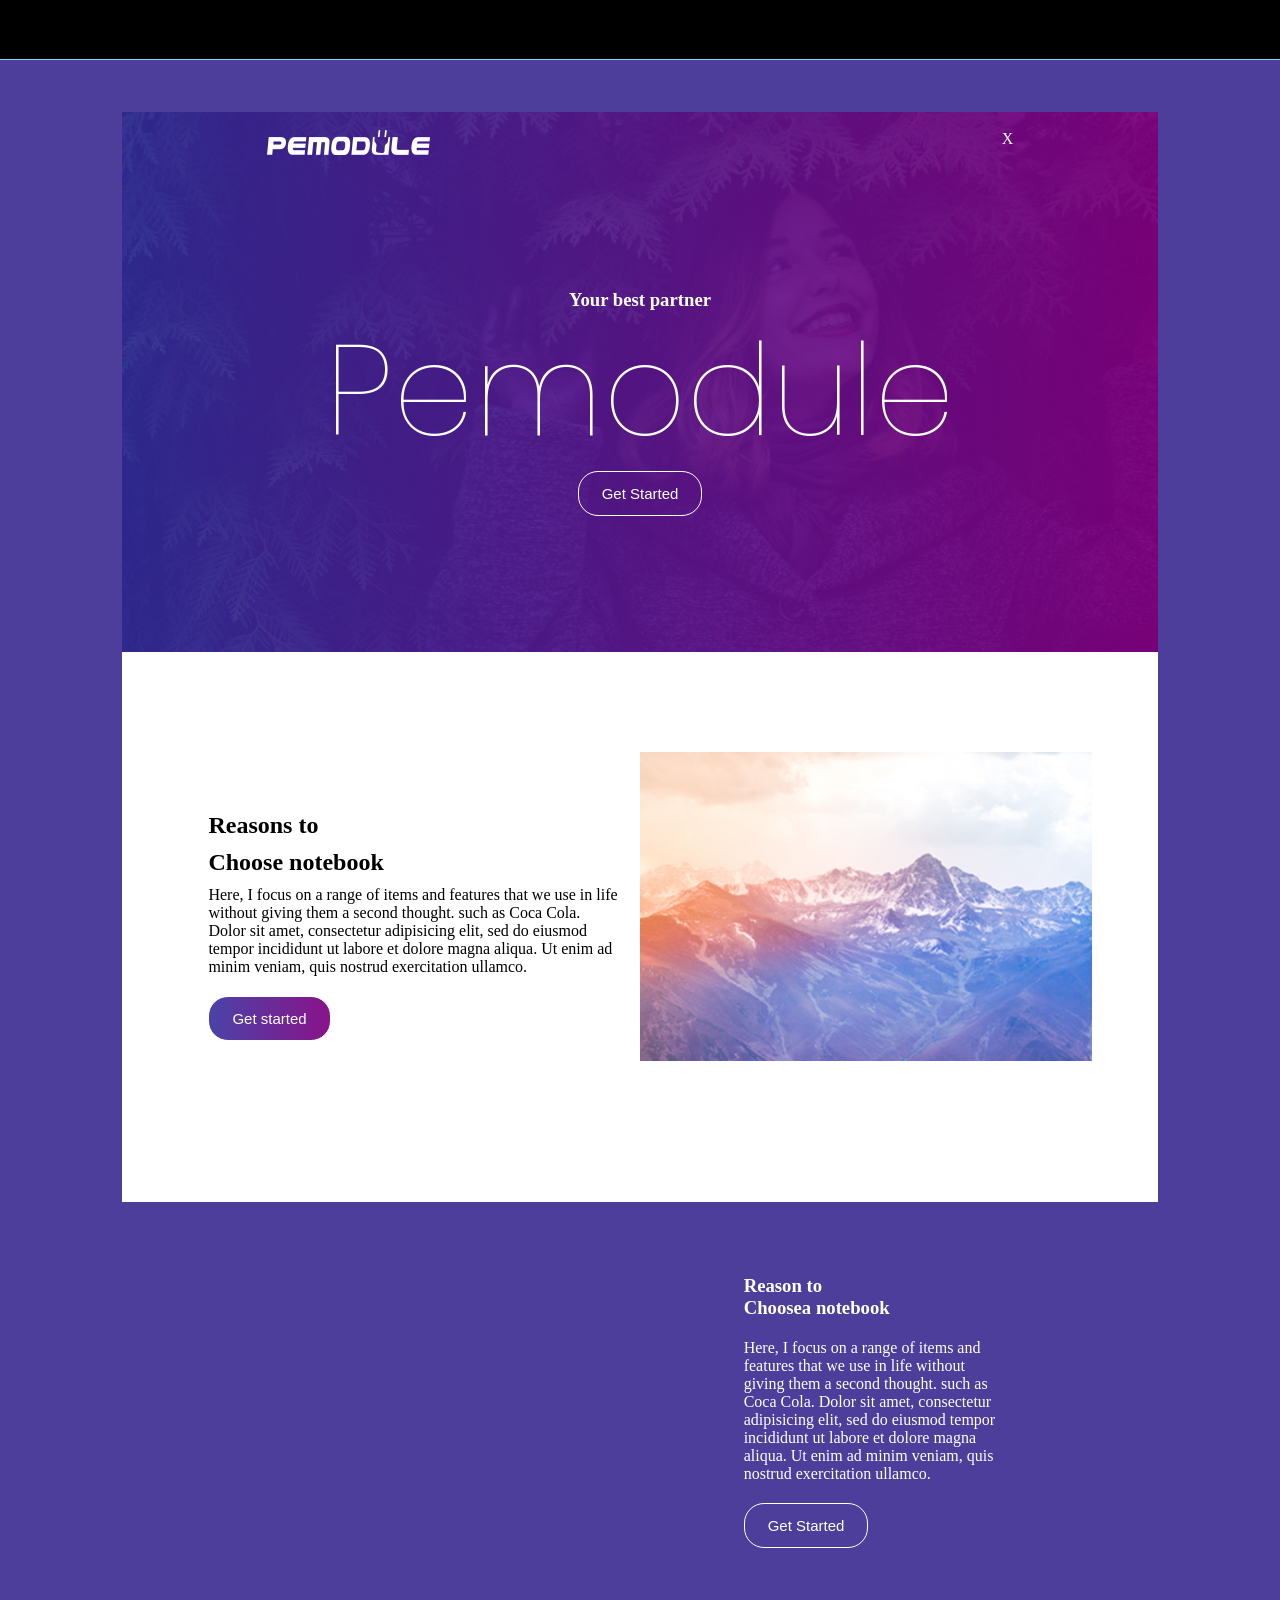
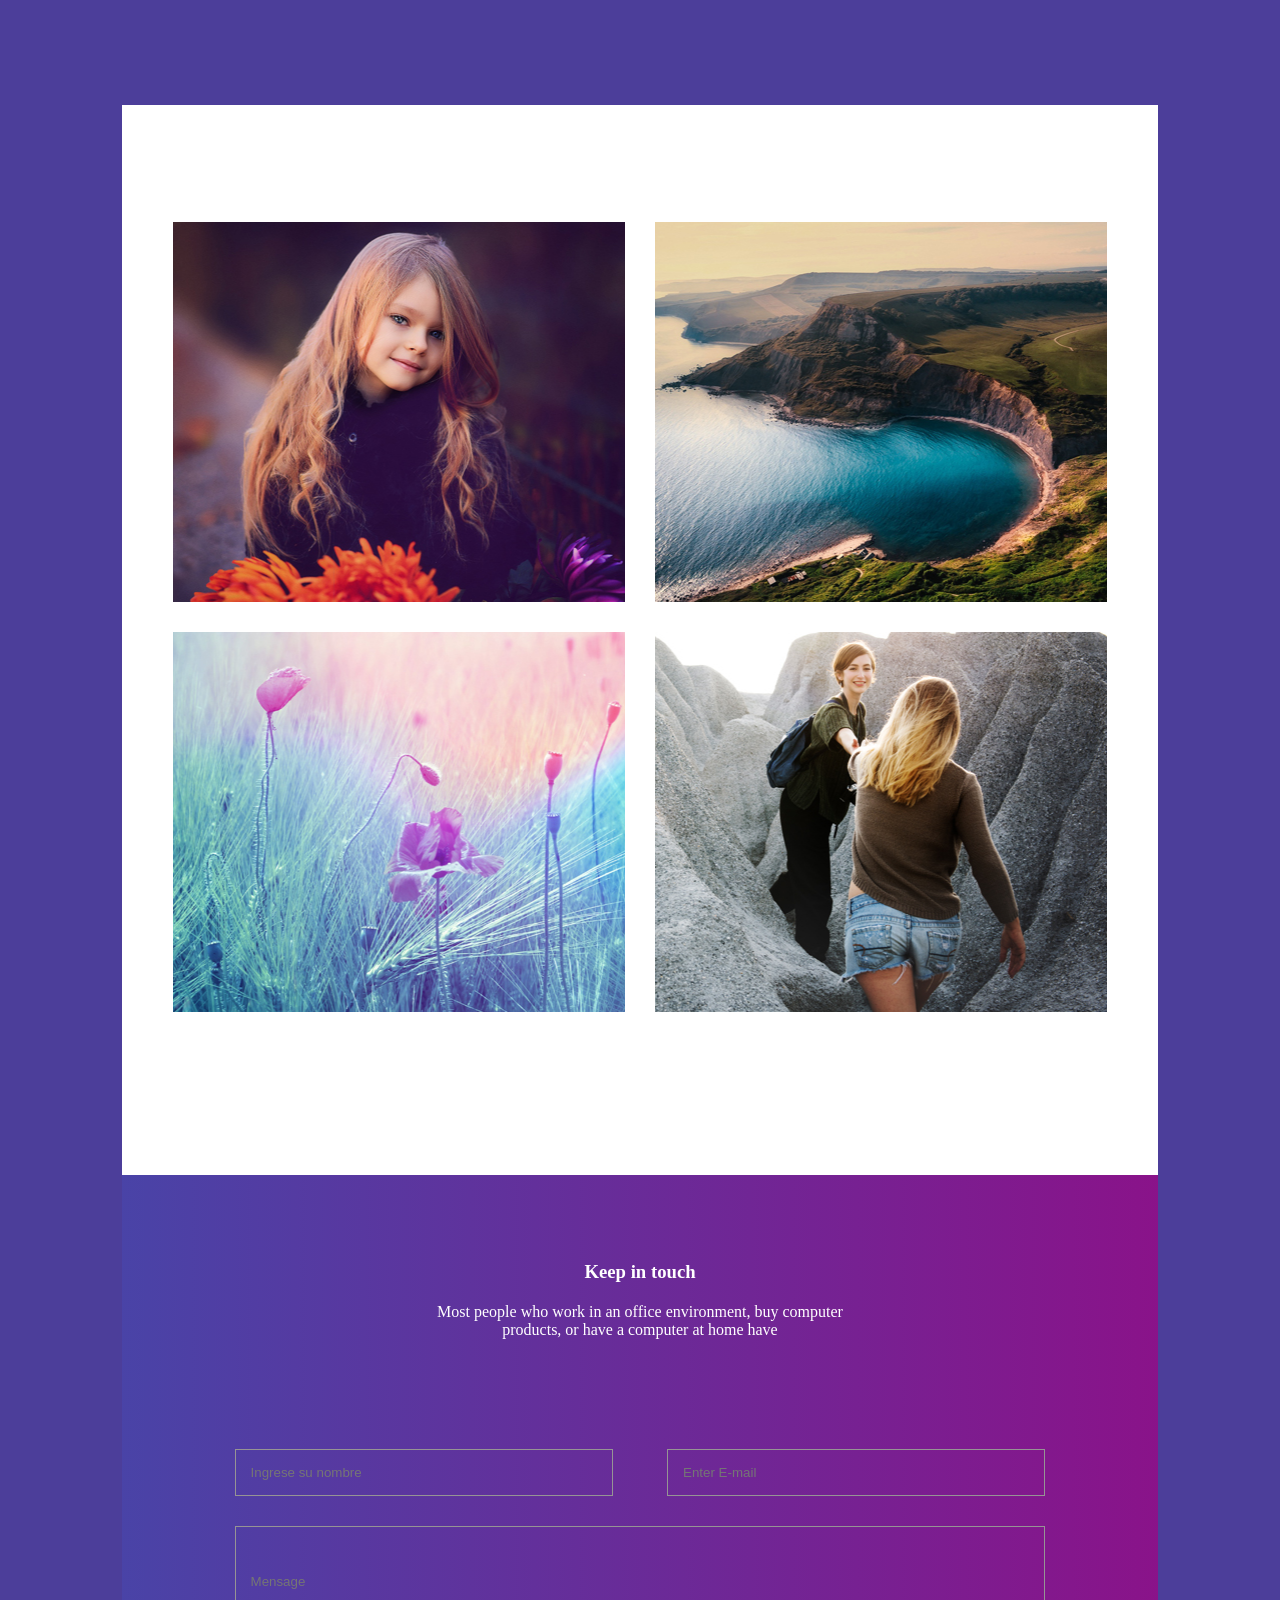
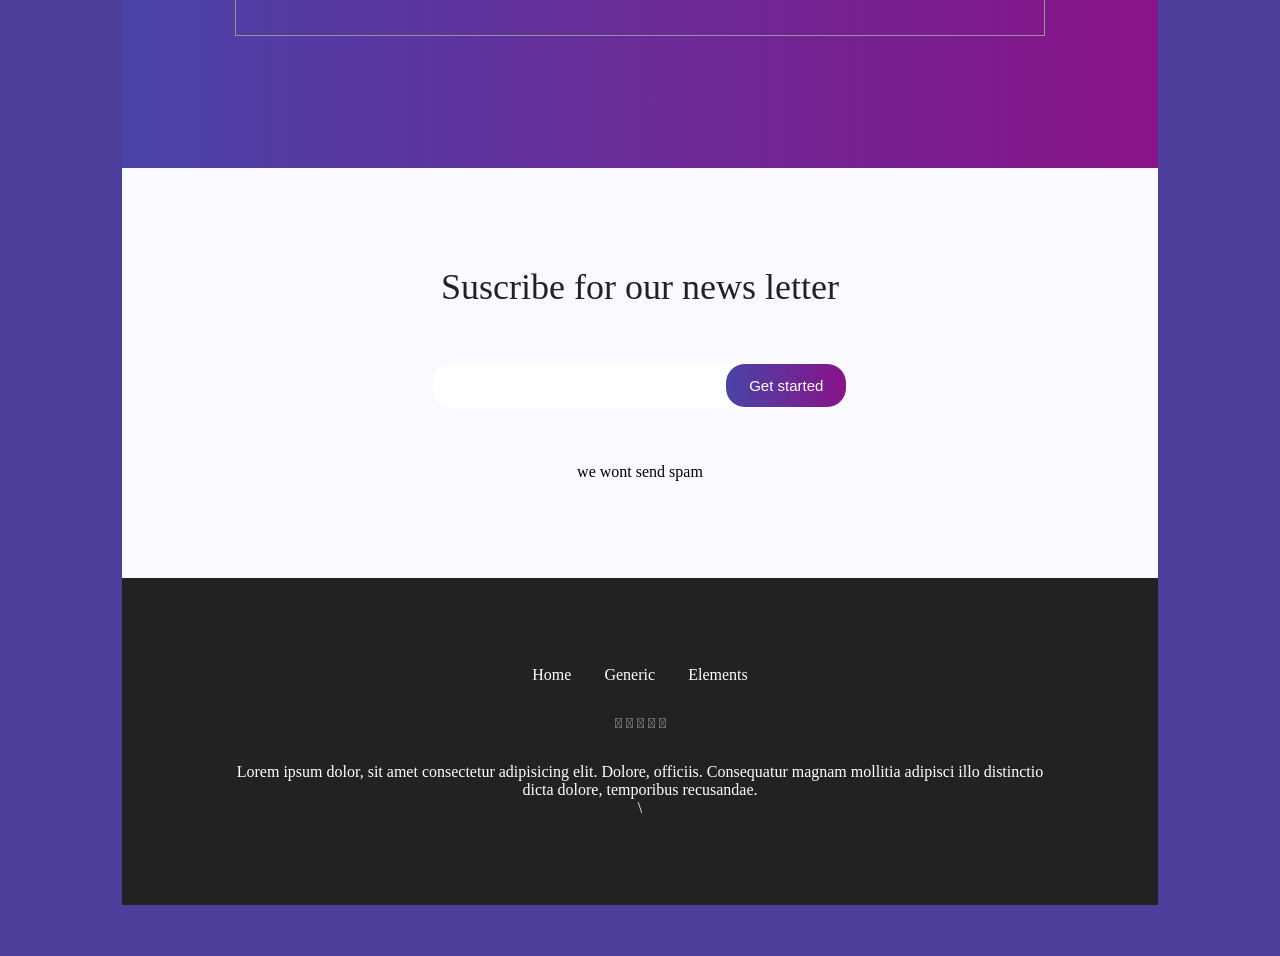
<file: antesDePrimerParcial/practica-3/index.html>
<!DOCTYPE html>
<html lang="en">

<head>
    <meta charset="UTF-8">
    <meta name="viewport" content="width=device-width, initial-scale=1.0">
    <meta http-equiv="X-UA-Compatible" content="ie=edge">
    <link rel="stylesheet" href="style.css" type="text/css">
    <link rel="stylesheet" href="https://use.fontawesome.com/releases/v5.3.1/css/all.css" integrity="sha384-mzrmE5qonljUremFsqc01SB46JvROS7bZs3IO2EmfFsd15uHvIt+Y8vEf7N7fWAU"
        crossorigin="anonymous">
    <link href="https://fonts.googleapis.com/css?family=Poppins:100,600" rel="stylesheet">
    <title>Website template</title>
</head>

<body>
    <nav class="top-nav">
        hola
    </nav>

    <div class="wrapper">
        <header class="container">
            <div class="gradient-bg">
                <div class="header-top">
                    <div>
                        <img src="img/logo.png" alt="">
                    </div>

                    <div>
                        <div>
                            <p>X</p>
                        </div>
                    </div>
                </div>

                <div class="header-tittle">
                    <h3>Your best partner</h3>

                    <h1>Pemodule</h1>

                    <button class="button">Get Started</button>
                </div>
            </div>
        </header>

        <main>
            <section class="section-1">
                <div>
                    <div id="reason">
                        <h2>Reasons to</h2>
                        <h2>Choose notebook</h2>

                        <p>Here, I focus on a range of items and features that we use in life without giving them a
                            second thought. such as Coca Cola. Dolor sit amet, consectetur adipisicing elit, sed do
                            eiusmod tempor incididunt ut labore et dolore magna aliqua. Ut enim ad minim veniam, quis
                            nostrud exercitation ullamco.</p>

                        <button class="button gradient-bg">Get started</button>
                    </div>

                    <div>
                        <img src="img/slider.jpg" alt="">
                    </div>
                </div>
            </section>

            <section class="section-2 paralax-bg">
                <div class="white">
                    <h3>Reason to</h3>
                    <h3>Choosea notebook</h3>

                    <p class="white">Here, I focus on a range of items and features that we use in life without giving
                        them a second
                        thought. such as Coca Cola. Dolor sit amet, consectetur adipisicing elit, sed do eiusmod tempor
                        incididunt ut labore et dolore magna aliqua. Ut enim ad minim veniam, quis nostrud exercitation
                        ullamco.
                    </p>

                    <button class="button">Get Started</button>
                </div>
            </section>

            <section class="section-3">

                <div>

                    <div id="img1" class="bg-no-repeat">
                        <div class="hidden white">
                            <h3>BECOMING A DVD REPAIR EXPERT ONLINE</h3>

                            <p>Lorem ipsum dolor sit amet, consectetur adipisicing elit, sed do eiusmod tempor
                                incididunt ut labore et dolore magna aliqua. Ut enim ad minim veniam.</p>
                        </div>
                    </div>
                    <div id="img2" class="bg-no-repeat">
                        <div class="hidden white">
                            <h3>BECOMING A DVD REPAIR EXPERT ONLINE</h3>

                            <p>Lorem ipsum dolor sit amet, consectetur adipisicing elit, sed do eiusmod tempor
                                incididunt ut labore et dolore magna aliqua. Ut enim ad minim veniam.</p>
                        </div>

                    </div>
                    <div id="img3" class="bg-no-repeat">
                        <div class="hidden white">
                            <h3>BECOMING A DVD REPAIR EXPERT ONLINE</h3>

                            <p>Lorem ipsum dolor sit amet, consectetur adipisicing elit, sed do eiusmod tempor
                                incididunt ut labore et dolore magna aliqua. Ut enim ad minim veniam.</p>
                        </div>

                    </div>
                    <div id="img4" class="bg-no-repeat">
                        <div class="hidden white">
                            <h3>BECOMING A DVD REPAIR EXPERT ONLINE</h3>

                            <p>Lorem ipsum dolor sit amet, consectetur adipisicing elit, sed do eiusmod tempor
                                incididunt ut labore et dolore magna aliqua. Ut enim ad minim veniam.</p>
                        </div>

                    </div>

                </div>

            </section>

            <section class="section-4 gradient-bg">
                <div>
                    <div class="form-tittle">
                        <h3>Keep in touch</h3>
                        <p>Most people who work in an office environment, buy computer </p>
                        <p>products, or have a computer at home have</p>
                    </div>

                    <div class="form">
                        <div>
                            <input placeholder="Ingrese su nombre" class="row-w-2" type="text" name="name" id="name">
                            <input placeholder="Enter E-mail" class="row-w-2" type="email" name="email" id="email">
                            <input placeholder="Mensage" class="row-w-10" type="text">
                        </div>
                    </div>
                </div>
            </section>

            <section class="section-5">
                <div>
                    <h3>
                        Suscribe for our news letter
                    </h3>

                    <div class="getstarted">
                        <input type="text">
                        <button class="gradient-bg button">Get started</button>
                    </div>

                    <p>we wont send spam</p>
                </div>
            </section>

            <footer>
                <div>
                    <nav>
                        <a href="">Home</a>
                        <a href="">Generic</a>
                        <a href=""> Elements</a>
                    </nav>
                    <div class="icons">
                        <i class="fab fa-facebook"></i>
                        <i class="fab fa-facebook-f"></i>
                        <i class="fab fa-facebook-f"></i>
                        <i class="fab fa-facebook-f"></i>
                        <i class="fab fa-facebook-f"></i>
                    </div>
                    <div>
                        <p>Lorem ipsum dolor, sit amet consectetur adipisicing elit. Dolore, officiis. Consequatur
                            magnam mollitia adipisci illo distinctio dicta dolore, temporibus recusandae.</p> \
                    </div>
                </div>
            </footer>
        </main>
    </div>
</body>

</html>
</file>
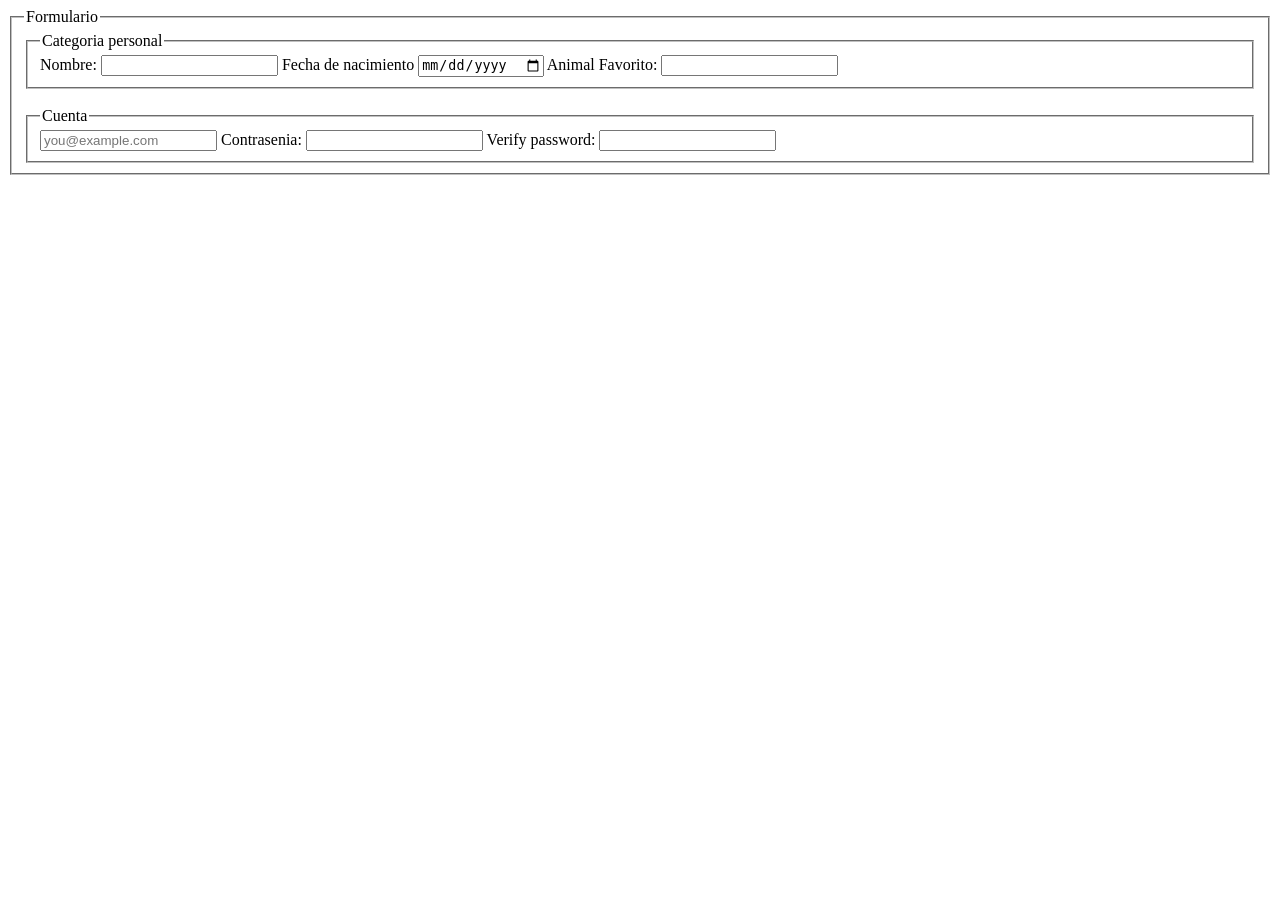
<file: antesDePrimerParcial/TareaFormulario/index.html>
<!DOCTYPE html>
<html lang="en">
<head>
    <meta charset="UTF-8">
    <meta name="viewport" content="width=device-width, initial-scale=1.0">
    <meta http-equiv="X-UA-Compatible" content="ie=edge">
    <title>Formulario</title>
</head>
<body>
    <form action="pagina.html" method="post">
        <fieldset>
            <legend>Formulario</legend>
            <fieldset>
                <legend>Categoria personal</legend>

                <label for="name" >Nombre: </label>
                <input type="text" name="name" id="name">
                
                <label for="birthday">Fecha de nacimiento</label>
                <input type="date" name="birthday" id="birthday">

                <label for="favanimal">Animal Favorito: </label>
                <input type="text" name="favanimal" id="favanimal">

            </fieldset>

            <br>

            <fieldset>
                <legend>Cuenta</legend>
                
                <label for="email"></label>
                <input type="email" name="email" id="email" placeholder="you@example.com">

                <label for="password">Contrasenia: </label>
                <input type="password" name="password" id="password">

                <label for="vpassword">Verify password: </label>
                <input type="text">
            </fieldset>
        </fieldset>
    </form>
</body>
</html>
</file>
<file: antesDePrimerParcial/codigoJournalJS/styel.css>
/*
position relative:
    - se mueve con prierdades top, left, bottom, right y el espacio donde estaba queda ahi  vacio
    - solo funciona si el padre tiene un alto definido, eso no aplica para el width.
    - se calcula respecto a la posicion inicial de elemento

position absolute:
    - al aplicarlo, su espacio en el flujo se convierte en 0.
    - el ancho esta definido por su contenido.
    - se posiciona en relacion al ancesto mas cercano que esta posicionado.
    - si ninguno esta posicionado, se calcula respecto al vp.
position sticky:
    - Hace que los elemtos se muevan con el scroll, pero solo mientras el contenedor este en el vp, si no desaparece
    - necesita que 
z-indez:
    - Solo funciona para elementos que ya estan posicionados.
*/

* {
    margin: 0;
    padding: 0;
}

*, ::before, ::after {
    box-sizing: inherit;
}

:root {
    box-sizing: border-box;
    font-size: calc(0.5em + 1vw);
    font-family: 'Poppins', sans-serif;
}

.text-center {
    text-align: center;
}

.weigth-100{
    font-weight: 300;
}

.p-absolute{
    position: absolute;
}

.bg-white{
    background-color: white;
}

.button {
    cursor: pointer;
    border-radius: 20px;
    border: 1px solid white;
    padding: 13px 23px;
    background: none;
    font-size: 14px;
    color: #ffffff;
}

.container {
    padding: 1px 15px;
    margin-left: auto;
    margin-right: auto;
    position: relative;
    max-width: 1200px;
}

.height100 {
    height: 100%;
}

.width100{
    width: 100%;
}

.gradient-bg{
    background: linear-gradient(90deg, #e66587 0%, #f09458 100%);
}

.row {
    display: flex;
}

.column {
    display: flex;
    flex-direction: column;
}

.justify-center{
    justify-content: center;
}

.justify-content-bw{
    justify-content: space-between;
}

.align-items {
    align-items: center;
}

.white {
    color: #ffffff;
}

.top-nav {
    position: fixed;
    left: 0;
    top: 0;
    height: 59px;
    background-color: #000000;
    width: 100%;
    border-bottom: 1px solid rgb(135, 228, 235);
}

header {
    height: 600px;
    background:  linear-gradient(0deg, #e66587 0%, #f09458 100%);
    line-height: 1.5em;
}

.header-top{
    margin-top: 25px;
}

.header-content{
    position: relative;
    bottom: 54px;
}

header h2{
    margin-top: 10px;
    margin-bottom: 15px;
    font-size: 36px;
    font-weight: 500;
}

body {
    background-attachment: fixed;
    background-image: url(img/body-bg.jpg);
    background-position: top center;
    background-repeat: no-repeat;
    background-size: cover;
    position: relative;
    font-size: 14px;
    font-weight: 300;
}

body:after{
    background: linear-gradient(0deg, #e66587 0%, #f09458 100%);
    content: "";
    width: 100%;
    height: 100%;
    position: fixed;
    opacity: 0.6;
    left: 0;
    top: 0;
    z-index: -1;
}

.wrapper {
    width: 75%;
    margin: 80px auto;
    height: auto;
}

.grid {
    display: grid;
    align-items: center;
}

.grid-gap{
    grid-gap:35px;
}

.smooth-transition{
    transition: 0.2s ease;
}

.section-1 .container > div{
    grid-gap: 40px;
}

.rows-4{
    grid-template-columns: repeat(4,1fr);
}

.rows-3{
    grid-template-columns: 1fr 1fr 1fr;
}

.rows-2{
    grid-template-columns: 1fr 1fr; 
}

.rows1-2{
    grid-template-columns: 1fr 2fr;
}

.colums-2{
    grid-template-rows: 1fr 1fr;
}

.section-1 {
    height: auto;
    width: 100%;
    background-color: #ffffff;
    color: #777777;
    padding: 4%;
} 

h3{

}

h4{
    color: #222222;
    margin: 0 0 20px 0;
    font-size: 14px;
}

h6{
    font-size: 14px;
}

.icon:hover{
    background: linear-gradient(0deg, #e66587 0%, #f09458 100%);
    color: #ffffff;
}

.icon:hover i {
    color: #ffffff;
}

.icon{
    width: 60px;
    height: 60px;
    border: 1px solid rgba(194, 188, 188, 0.63);
}

.section-1 i{
    color: #e66587;
}

.section-2{
    width: 100%;
    height: auto;
    padding: 7% 1px;
}

.section-2 .container{
    max-width: 1100px;
}

.section-2 .img {
    background-image: url(img/s1.jpg);
    background-repeat: no-repeat;
    background-clip: border-box;
    background-position: center;
    background-size: cover;
}

.img > div{
    visibility: hidden;
    padding: 0 60px;
    height: 193px;
}

.img:hover > div{
    visibility: visible;
    background: #ffffff9f;
}
.section-2 span{
    font-weight: 300;
}

.section2-header{
    margin-bottom: 45px;
    width: 100
}

.section-3{
    width: 100%;
    height: 500px;
    position: relative;
}

.section-3 .p-absolute{
    height: 250px;
    max-width: 50%;
    padding: 60px;
    top: 25%;
    left: 25%;
}

.flex50 {
    flex-basis:50%;
}

#story-bg{
    background-image: url(img/story-bg.jpg);
    background-position: cover;
    background-size: cover;
}

@media screen and (max-width: 1500px) {
    .wrapper{
        margin: 80px 90px;
        width: auto;
    }
  }

  @media screen and (max-width: 1196px) {
    .wrapper{
        margin: 80px 50px;
    }
  }

  @media screen and (max-width: 1125px) {
    .section-2 .grid{
        grid-template-columns: 1fr 1fr; 
    }

    .section-2 .container{
        max-width: 920px;
    }

    .section-1 .grid.rows1-2{
        display: flex;
        flex-direction: column;
        align-items: flex-start;
    }
  }

  @media screen and (max-width: 1050px) {
      #story-bg{
          position: absolute;
      }

      .section-3{
          text-align: center;
      }

      .section-3 .flex50{
          flex: 1 1 100%;
      }

      .section-3 .p-absolute{
          height: auto;
          max-width: 80%;
          left: 10%;
      }
      
  }

  @media screen and (max-width: 600px) {
    .section-2 .grid{
        grid-template-columns: 1fr; 
    }
  }


  @media screen and (max-width: 740px) {
      .wrapper{
          margin: 80px 10px;
      }

      .section-1 .grid.rows-3{
          display: flex;
          flex-direction: column;
      }

      .section-1 h4{
          margin: 20px 0;
      }
  }

  @media screen and (max-width: 520px) {
      .wrapper{
          margin: 80px 0;
      }

      .section-3{
          height: 600px;
      }
  }
</file>
<file: antesDePrimerParcial/example 13/index.css>
.container {
    display: grid;
    grid-gap: 5px;
    grid-template-columns: repeat(auto-fit, minmax(400px, 1fr));
    grid-auto-rows: 200px;
    grid-auto-flow: row dense;
}

.horizontal {
    grid-column: span 2;
}

.vertical {
    grid-row: span 2;
}

.big {
    grid-column: span 2;
    grid-row: span 2;
}
</file>
<file: antesDePrimerParcial/example 13/basic.css>
.container > div {
    display: flex;
    justify-content: center;
    align-items: center;
    font-size: 2em;
    color: #ffeead;
}

.container > div > img {
    width: 100%;
    height: 100%;
    object-fit: cover;
}

html, body {
    background-color: #ffeead;
    margin: 10px;
}
</file>
<file: antesDePrimerParcial/example 14/style.css>
body {
    background-color: #fafafa;
}

.container {
    display: grid;
    grid-template-columns: 100px 1fr;
    /*grid-template-rows: repeat(3, 100px);  */
    grid-auto-rows: 100px;
}

.header {
    background-color: aliceblue;
    grid-column-start: 1;
    grid-column-end: -1; 
}

.nav {
    background-color: beige;
    grid-column: 1 / span 2;
}

.aside {
    background-color: cadetblue;
}

.content {
    background-color: darkblue;
}

.footer {
    background-color: firebrick;
    grid-column: span 2;
}
</file>
<file: antesDePrimerParcial/practica-2/style.css>
* {
    box-sizing: border-box;
    padding: 0;
    margin: 0;
}

:root {
    margin : 0;
    padding: 0;
}

::before, ::after {
    box-sizing: inherit;
}

.top-nav {
    width: 100vw;
    background-color: black;
    height: 6vh;
    border-bottom: 1px solid skyblue;
    position: fixed;
}

header {
    background-image: url(img/banner-bg.jpg);
    width: 100vw;
    height: 987px;
    margin-top: 56px;
}

.bg-purple {
    background-color: rgba(132, 96, 246, 0.8);
    width: 100vw;
    height: 987px;
    display: flex;
    max-width: 100vw;;
}

.flex-container {
    display: flex;
}

.title-header {
    font-family: "Poppins", sans-serif;
}

.bg-purple > .container {
    width: 100vw;
    height: 100%;
    display: flex;
    flex-direction: column;
}

.container {
    width: 60%;
    margin: 0 auto;
    min-width: 1100px;
}

.header-2nd {
    padding-top: 50px;
    width: 60%;
}

.header-text {
    display: flex;
    text-align: center;
}

.header-text h1 {
    text-align: center;
}

.flex-centrar-vertical{
    flex: 1;
    flex-direction: column;
    justify-content: center;
    align-content: center;
}

.header-2nd  {
    display: flex;
    justify-content: space-between;
}

.white {
    color: white;
}

.button {
    cursor: pointer;
    border-radius: 20px;
    border: 1px solid white;
    padding: 10px 17px;
    background: none;
    font-size: 15px;
}

.history{
    background-color: #f1f5f7;
    width: 100vw;
    height: 839px;
}



.history {
    padding: 5.5% 0;
}

.history h2 , .container > div > p{
    text-align: center;
}

.history .flex-container {
    margin: 9% 0;
    background-color: #FFFFFF;
    padding: 5% 10%;
}

.history-text {
    width: 60%;
    margin-left: 150px; 
}

.history-text button {
    border-color: rgba(70, 63, 63, 0.486);
    margin-right: 10px;
}

.history-text button:hover {
    background-color: #8568f6;
    color: #FFFFFF;
}

.history-text h3 {
    margin-top: 13px;
}

.section-2 {
    width: 100vw;
    height: 494px;
    background-color: #f3487f;
}

.section-2 .container {
    background-color: #ffffff;
    height: 100%;
    display: grid;
    grid-template-columns: repeat(4,1fr);
    grid-auto-rows: minmax(auto, 50%);  
}

.bg-gray {
    background-color: #6f7598;
    padding: 90px 25px;
}

.bg-gray p {
    text-align: center;
    color: #ffffff;
}

.h-pink i {
    display: block;
    text-align: center;
    margin-bottom: 10%;
    margin-top: 25%;
    color: #f3487f;
}

.h-pink:hover {
    background-color: #f3487f;
    color: white;
}

.section-3 {
    background-color: #ffffff;
    width: 100vw;
    height: 691px;
}

.row {
    text-align: center;
    margin-top: 10%;
    margin-bottom: 10%;
}

.d-flex {
    display: flex;
}

.section-3 .d-flex{
    justify-content: space-around;
}

.ilustrator {
    width: 45%;
    padding: 8% 0;
}

.section-4 .row {
    margin: 60px 0;
}
.section-4 {
    width: 100vw;
    height: 592px;
    background-color: #5dd1e3;
    padding: 1px 0;
}

.bg-white {
    background-color: white;
}

.section-4 .bg-white {
    flex: 1;
    padding: 70px 20px;
    text-align: center;
}

.section-4 .bg-white p {
    margin-top: 13px;
}

.section-5 {
    width: 100vw;
    height: 593px;
    background-color: #FFFFFF;
    text-align: center;
}

.section-5 .container {
    background-color: #ffffff;
    height: 100%;
    padding-top: 1px;
}

.section-5 .form {
    margin-top: 80px;
}

.section-5 .form div {
    display: flex;
    flex-wrap: wrap;
    justify-content: space-between;
    margin-left: 30px;
    margin-right: 30px;
}

.row-w-2 {
    width: 46.666%;
    margin: 30px 0;
}

.row-w-10 {
    flex: 1 0 83%;
    height: 110px;
}

.row-w-2, .row-w-10 {
    padding: 15px;
}

.form-tittle {
    margin-top: 50px;
    margin-bottom: 25px;
}

.form-tittle h3 {
    margin-bottom: 20px;
}

.section-6 {
    text-align: center;
    height: 395px;
    width: 100vw;
    background-color: #f9c52a;
    display: flex;
    flex-direction: column;
    justify-content: center;
}

.section-6 .container h3 {
    color: #FFFFFF;
}

.getstarted {
    display: flex;
    border-radius: 20px;
    background-color: #ffffff;
    width: 40%;
    justify-content: center;
    margin: 0 auto;
    overflow: hidden;
    margin-top: 50px;
}

.getstarted input {
    border: none;
    flex: 1;
    padding: 10px;
}

.section-7 {
    background-color: #4e5375;
    width: 100vw;
    height: 45vh;
}

.section-7 {
    padding: 45px 0;
    color: #FFFFFF;
}

.section-7 .container > div {
    display: flex;
    justify-content: space-between;
    margin-top: 50px;
}

.section-7 .photos {
    display: grid;
    grid-template-columns: repeat(4, 1fr);
    grid-gap: 8px;
}

.section-7 p {
    margin: 15px 0;
}

.iconsfooter {
    display: flex;
    justify-content: space-between;
    width: 100%;
    margin-top: 60px;
}

.iconsfooter p{
    margin: 0;
}
</file>
<file: antesDePrimerParcial/practica-3/style.css>
* {
    box-sizing: border-box;
    padding: 0;
    margin: 0;
}

:root {
    margin : 0;
    padding: 0;
    text-rendering: optimizeLegibility;
}

::before, ::after {
    color: #777777;
    font-family: "Poppins", sans-serif;
    font-size: 14px;
    font-weight: 300;
    line-height: 1.5em;
    box-sizing: inherit;
}

h1,h2.h3.h4.h5.h6 {
    font-family: "Poppins", sans-serif;
    color: #222222;
    line-height: 1.25em !important;
    margin-bottom: 0;
    margin-top: 0;
    font-weight: 500;
}

body {
    background-color: #4c3e9a;
}

span{
    color: #ffffff;
}

.white {
    color: #ffffff;
}

.button {
    cursor: pointer;
    border-radius: 20px;
    border: 1px solid white;
    padding: 13px 23px;
    background: none;
    font-size: 15px;
    color: #ffffff;
}

.gradient-bg {
    background: linear-gradient(90deg, rgba(51, 44, 156, 0.89) 0%,rgba(128, 0, 128, 0.925) 100%);
}

.paralax-bg {
    background-attachment: fixed;
    background-position: center;
    background-repeat: no-repeat;
    background-size: cover;
}

.white {
    color: #ffffff;
}

.top-nav {
    height: 60px;
    width: 100vw;
    background-color: #000000;
    border-bottom: 1px solid rgb(122, 217, 255);
    padding: 1px;
}

.wrapper {
    padding-top: 1px;
    margin: 4% 9.5%;
    width: auto;
    height: 100%;
}

header .gradient-bg{
    padding: 1.7% 14%;
}


header h3, header h2, header h1 {
    color: #ffffff;
}

.container {
    height: 100%;
}

.wrapper > .container {
    background-image: url(img/header-bg.jpg);
    height: 540px;
}

.wrapper .container > div {
    text-align: center;
    height: 100%;    
}

.header-top {
    display: flex;
    justify-content: space-between;
    width: 100%;
}

.header-top p {
    color: #ffffff;
}

.header-tittle {
    margin-top: 130px;
}

header h1 {
    font-size: 8em;
    font-weight: 100;
}

.section-1 {
    padding: 100px;
    background-color: #ffffff;
    height: 550px;
}

.section-1 > div{
    width: auto;
    display: flex;
    justify-content: space-between;
    margin: 0 auto;
    padding: 0 15px;
}

.section-1 img {
    width: 100%;
    vertical-align: middle;
}

#reason {
    padding: 50px 20px 0 20px;
    flex: 0 0 50%;
}

#reason *{ 
    margin: 10px 0;
}

.section-2 {
    background-image: url(img/parallux-bg.jpg);
    height: 503px;
    display: flex;
    justify-content: flex-end;
}

.section-2 > div{
    width: 50%;
    padding: 7% 15% 7% 10%;    
}

.section-2 div p {
    margin: 20px 0;
}

.section-3{
    background-color: white;
    padding: 0 11%;
    height: 1070px;    
}

.section-3 > div {
    padding: 12.5% 0;
}

.section-3 > div {
    display: grid;
    grid-template-columns: 1fr 1fr;
    grid-auto-rows: minmax(380px,auto);
    grid-gap: 30px;
    width: 100%;
}


.hidden {
    visibility: hidden;
}

.bg-no-repeat:hover > div {
    visibility: visible;
    background:linear-gradient(90deg, rgba(51, 44, 156, 0.52) 0%,rgba(128, 0, 128, 0.63) 100%);;
    width: 100%;
    height: 100%;
}

.bg-no-repeat {
    background-repeat: no-repeat;
}

#img1{
    background-image: url(img/s1.jpg);
    background-position: center;
}

#img2{
    background-image: url(img/s2.jpg);
    background-position: center;
}

#img3{
    background-image: url(img/s3.jpg);
    background-position: center;
}

#img4{
    background-image: url(img/s4.jpg);
    background-position: center;
}

.section-4 {
    padding: 3.5% 8%;
    height: 593px;
    background-color: #FFFFFF;
    text-align: center;
    color: #ffffff;
}

.section-4 .form {
    margin-top: 80px;
}

.section-4 .form div {
    display: flex;
    flex-wrap: wrap;
    justify-content: space-between;
    margin-left: 30px;
    margin-right: 30px;
}

.form-tittle {
    margin-top: 50px;
    margin-bottom: 25px;
}

.form-tittle h3 {
    margin-bottom: 20px;
}

.row-w-2 {
    width: 46.666%;
    margin: 30px 0;
}

.row-w-10 {
    flex: 1 0 83%;
    height: 110px;
}

.row-w-2, .row-w-10 {
    padding: 15px;
}

.section-4 input{
    background-color: rgba(255, 255, 255, 0);
    border: 1px solid rgb(150, 148, 148);
}

.section-5 > div{
    width: auto;
    height: 410px;
    background-color: #f9f9ff;
    display: flex;
    flex-direction: column;
    justify-content: center;
    align-items: center;
    text-align: center;
    flex-wrap: wrap;
    padding: 4% 0;
}

.section-5 h3 {
    font-size: 36px;
    font-weight: 100;
    color: #222222;
} 

.getstarted {
    display: flex;
    border-radius: 20px;
    background-color: #ffffff;
    width: 40%;
    justify-content: center;
    margin: 0 auto;
    overflow: hidden;
    margin-top: 50px;
    margin: 55px 0;
}

.getstarted input {
    border: none;
    flex: 1;
    padding: 10px;
}

footer {
    background-color: #222222;
    color: #ffffff;
    height: 327px;
    width: auto;
    display: flex;
    flex-direction: column;
    justify-content: space-evenly;
    align-items: center;
    text-align: center;
    padding: 0 10%;
}

footer nav {
    display: flex;
    justify-content: space-around;
    padding: 0 35%;
}

.icons {
    margin: 3.5%;
}

footer a {
    color: #FFFFFF;
    text-decoration: none;
}

@media only screen and (max-width: 1000px){
    header h1 {
        font-size: 5em;
    }
}

@media only screen and (max-width: 1382px) {
    .section-1, .section-3 {
        padding-left: 5%;
        padding-right: 5%;
    }
}

@media only screen and (max-width: 763px) {
    .getstarted {
        flex-direction: column;
        justify-content: space-between;
        overflow: visible;
    }
    
    .section-1, .section-3{
        height: auto;
    }

    .section-1 > div{
        flex-direction: column;
    }

    header h1 {
        font-size: 5em;
    }

    .section-2 {
        display: block;
        padding: auto;
    }

    .section-2 > div {
        width: 80%;
        padding: 0 auto;
    }

    .section-3 > div{
        display: flex;
        flex-direction: column;
        margin-bottom: 50px;
    }

    .section-3 p {
        margin-bottom: 300px;    
    }

    
}

@media only screen and (max-width: 590px) {
    header h1 {
        font-size: 3em;
    }
}
</file>
